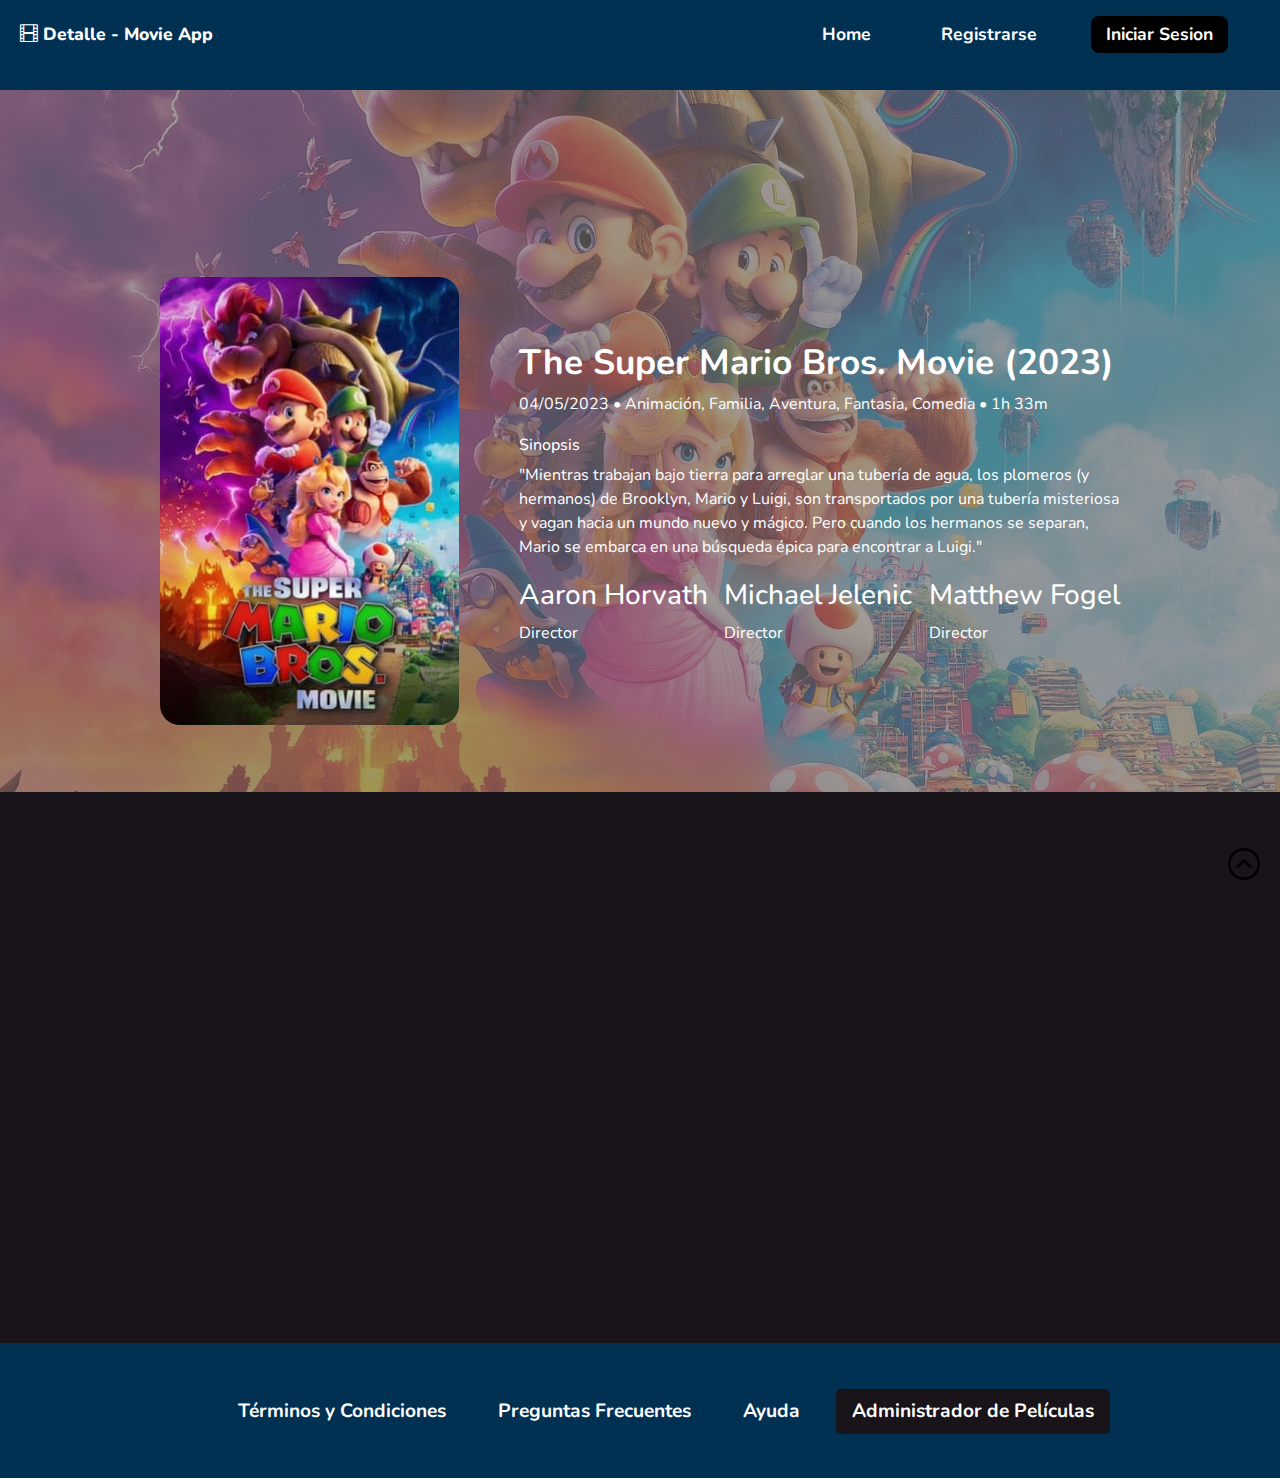
<file: pages/detalle.html>
<!DOCTYPE html>
<html lang="es">

<head>
    <!-- Metadatos -->
    <meta charset="UTF-8">
    <meta name="viewport" content="width=device-width, initial-scale=1.0">
    <meta name="author" content="Grupo 11">
    <meta name="description" content="Proyecto de Frontend CaC Fullstack java">
    <!-- Bootstrap -->
    <link href="https://cdn.jsdelivr.net/npm/bootstrap@5.3.3/dist/css/bootstrap.min.css" rel="stylesheet"
        integrity="sha384-QWTKZyjpPEjISv5WaRU9OFeRpok6YctnYmDr5pNlyT2bRjXh0JMhjY6hW+ALEwIH" crossorigin="anonymous">
    <!-- Boostrap Icons -->
    <link rel="stylesheet" href="https://cdn.jsdelivr.net/npm/bootstrap-icons@1.11.3/font/bootstrap-icons.min.css">
    <!-- AOS Scroll Libreria -->
    <link rel="stylesheet" href="https://unpkg.com/aos@next/dist/aos.css" />
    <!-- Google Fonts Nunito -->
    <link rel="preconnect" href="https://fonts.googleapis.com">
    <link rel="preconnect" href="https://fonts.gstatic.com" crossorigin>
    <link href="https://fonts.googleapis.com/css2?family=Nunito:ital,wght@0,200..1000;1,200..1000&display=swap"
        rel="stylesheet">
    <!-- Estilos Personalizados CSS -->
    <link rel="stylesheet" href="../assets/style/style.css">
    <!-- Favicon -->
    <link rel="shortcut icon" href="../assets/img/favicon.ico" type="image/x-icon">
    <!-- Title -->
    <title>Detalle | Movie APP</title>
</head>

<body>
    <!-- Header -->
    <header class="header container-fluid">
        <nav class="nav-bar">
            <a class="movie-icon sacudir-texto" href="../index.html">
                <i class="bi bi-film"></i>
                <span>Detalle - Movie App</span>
            </a>
            <ul class="nav-list">
                <li class="nav-list-item"><a class="nav-link" href="../pages/home.html">Home</a></li>
                <li class="nav-list-item"><a class="nav-link" href="./registrarse.html">Registrarse</a></li>
                <li class="nav-list-item iniciar-sesion"><a class="nav-link" href="../index.html">Iniciar
                        Sesion</a></li>
            </ul>
        </nav>
    </header>
    <main id="main" class="main">
        <!-- Seccion Detalle -->
        <section class="detalle" data-aos="zoom-in" data-aos-delay="700" data-aos-duration="1000">
            <div id="movie-detalles" class="contenedor-detalle">
                <div id="img-detalle" class="img-detalle">
                    <img id="img-poster" class="img-card" src="../assets/img/mario.jpg" alt="">
                </div>
                <div class="contenedor-secundario">
                    <div class="contenedor-texto-detalle">
                        <h1 id="detalle-titulo">The Super Mario Bros. Movie (2023)</h1>
                        <p id="detalle-fecha-genero">04/05/2023 • Animación, Familia, Aventura, Fantasia, Comedia • 1h
                            33m</p>
                        <h2>Sinopsis</h2>
                        <p id="detalle-sinopsis">"Mientras trabajan bajo tierra para arreglar una tubería de agua, los
                            plomeros (y hermanos)
                            de Brooklyn, Mario y Luigi, son transportados por una tubería misteriosa y vagan hacia un
                            mundo nuevo y mágico. Pero cuando los hermanos se separan, Mario se embarca en una búsqueda
                            épica para encontrar a Luigi."</p>
                    </div>
                    <div class="contenedor-creditos">
                        <div>
                            <h3>Aaron Horvath</h3>
                            <p>Director</p>
                        </div>
                        <div>
                            <h3>Michael Jelenic</h3>
                            <p>Director</p>
                        </div>
                        <div>
                            <h3>Matthew Fogel</h3>
                            <p>Director</p>
                        </div>
                    </div>
                </div>
            </div>
        </section>
        <!-- Seccion Trailer -->
        <section class="trailer" data-aos="fade-up" data-aos-offset="300" data-aos-delay="50" data-aos-duration="1000">
            <div class="contenedor-trailer">
                <h2>Ver trailer</h2>
                <iframe id="detalle-trailer" width="560" height="315" src="" title="YouTube video player"
                    frameborder="0"
                    allow="accelerometer; autoplay; clipboard-write; encrypted-media; gyroscope; picture-in-picture; web-share"
                    referrerpolicy="strict-origin-when-cross-origin" allowfullscreen></iframe>
            </div>
            <div class="contenedor-info">
                <div class="redes">
                    <ul>
                        <li><a href="https://www.facebook.com/supermariomovie" target="_blank"
                                rel="noopener noreferrer""><img src=" ../assets/img/facebook.svg"
                                alt="logo-facebook"></a></li>
                        <li><a href="https://twitter.com/supermariomovie" target="_blank" rel="noopener noreferrer"><img
                                    src="../assets/img/twitter.svg" alt="logo-twitter"></a></li>
                        <li><a href="https://www.instagram.com/supermariomovie/" target="_blank"
                                rel="noopener noreferrer"><img src="../assets/img/instagram.svg"
                                    alt="logo-instagram"></a></li>
                        <li><a href="https://www.thesupermariobros.movie/" target="_blank" rel="noopener noreferrer"><img src="../assets/img/homepage.svg"
                            alt="logo-instagram"></a></li>
                    </ul>
                </div>
                <div id="detalle-informacion" class="info">
                    <table>
                        <thead>
                            <tr>
                                <th colspan="2">
                                    Información
                                </th>
                            </tr>
                        </thead>
                        <tbody>
                            <tr>
                                <td>
                                    <strong>Estado</strong>
                                </td>
                                <td id="detalle-estado">Estrenada</td>
                            </tr>
                            <tr>
                                <td>
                                    <strong>Lenguaje Original</strong>
                                </td>
                                <td id="detalle-lenguaje">Ingles</td>
                            </tr>
                            <tr>
                                <td>
                                    <strong>Presupuesto</strong>
                                </td>
                                <td id="detalle-presupuesto">US$100,000,000.00</td>
                            </tr>
                            <tr>
                                <td>
                                    <strong>Ganancias</strong>
                                </td>
                                <td id="detalle-ganancias">US$1.347.013.866,00</td>
                            </tr>
                        </tbody>
                    </table>
                </div>
            </div>
        </section>
        <!-- Footer -->
        <footer class="footer">
            <nav class="nav-bar-footer">
                <ul class="d-flex nav-bar-footer-list">
                    <li class="nav-bar-footer-list-item"><a class="nav-bar-footer-list-item-link" href="">Términos y
                            Condiciones</a></li>
                    <li class="nav-bar-footer-list-item"><a class="nav-bar-footer-list-item-link" href="">Preguntas
                            Frecuentes</a></li>
                    <li class="nav-bar-footer-list-item"><a class="nav-bar-footer-list-item-link" href="">Ayuda</a></li>
                    <li class="nav-bar-footer-list-item item-administrador"><a class="nav-bar-footer-list-item-link"
                            href="">Administrador de Películas</a></li>
                </ul>
            </nav>
            <div class="flecha-arriba">
                <a href="#main">
                    <img src="../assets/img/flecha-hacia-arriba.png" alt="flecha-arriba">
                </a>
            </div>
        </footer>
    </main>
    <script src="../assets/js/fetchMovieDetalle.js"></script>
    <!-- Script de Bootstrap -->
    <script src="https://cdn.jsdelivr.net/npm/bootstrap@5.3.3/dist/js/bootstrap.bundle.min.js"
        integrity="sha384-YvpcrYf0tY3lHB60NNkmXc5s9fDVZLESaAA55NDzOxhy9GkcIdslK1eN7N6jIeHz" crossorigin="anonymous">
    </script>
    <!-- Script de Aos Scroll Libreria -->
    <script src="https://unpkg.com/aos@next/dist/aos.js"></script>
    <script>
        AOS.init();
    </script>
</body>

</html>
</file>
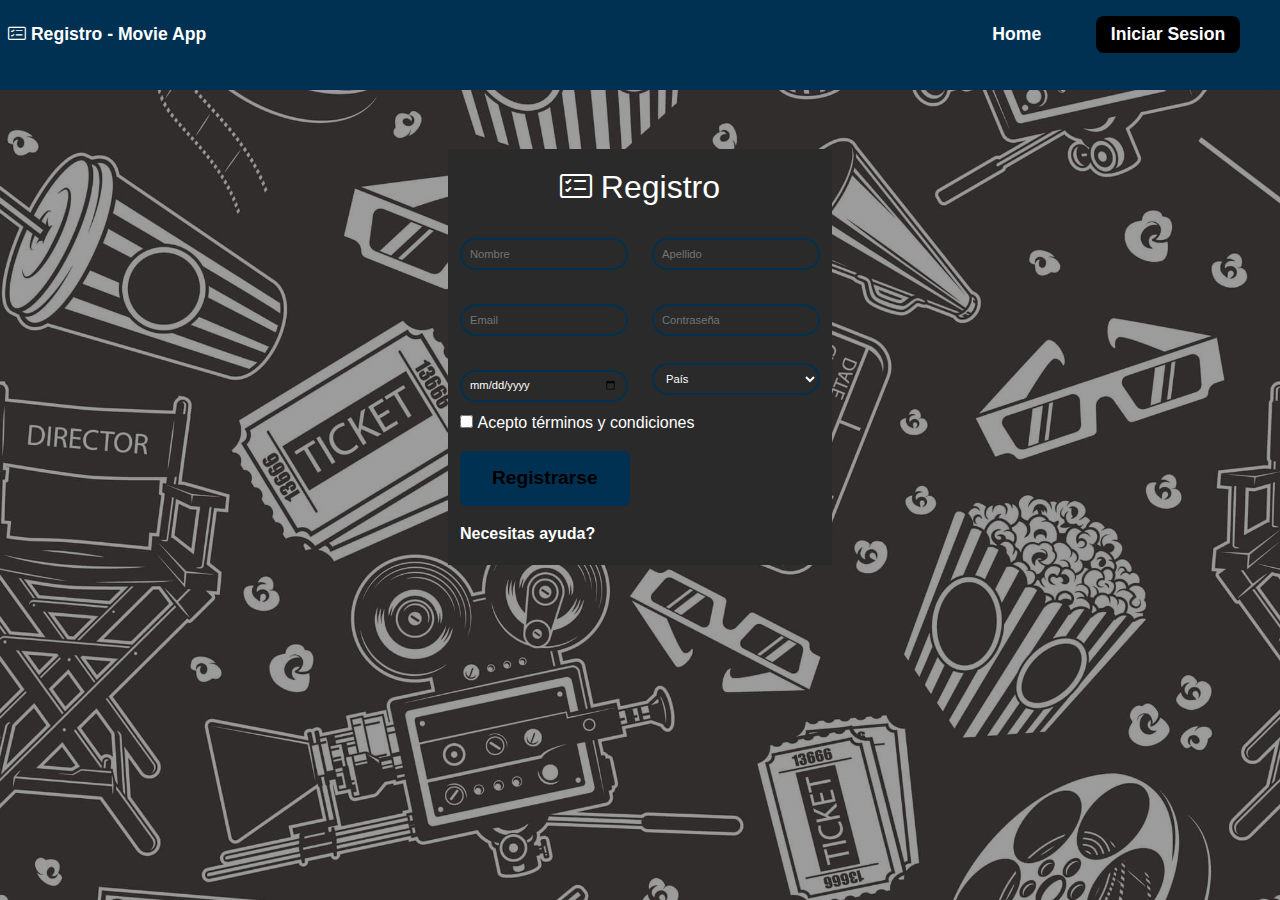
<file: pages/registrarse.html>
<!DOCTYPE html>
<html lang="es">

<head>
    <!-- Metadatos -->
    <meta charset="UTF-8">
    <meta name="viewport" content="width=device-width, initial-scale=1.0">
    <meta name="author" content="Grupo 11">
    <meta name="description" content="Proyecto de Frontend CaC Fullstack java">
    <!-- Bootstrap -->
    <link href="https://cdn.jsdelivr.net/npm/bootstrap@5.3.3/dist/css/bootstrap.min.css" rel="stylesheet"
        integrity="sha384-QWTKZyjpPEjISv5WaRU9OFeRpok6YctnYmDr5pNlyT2bRjXh0JMhjY6hW+ALEwIH" crossorigin="anonymous">
    <!-- Boostrap Icons -->
    <link rel="stylesheet" href="https://cdn.jsdelivr.net/npm/bootstrap-icons@1.11.3/font/bootstrap-icons.min.css">
    <!-- AOS Scroll Libreria -->
    <link rel="stylesheet" href="https://unpkg.com/aos@next/dist/aos.css" />
    <!-- Google Fonts Nunito -->
    <link rel="preconnect" href="https://fonts.googleapis.com">
    <link rel="preconnect" href="https://fonts.gstatic.com" crossorigin>
    <link
        href="https://fonts.googleapis.com/css2?family=Nunito+Sans:ital,opsz,wght@0,6..12,200..1000;1,6..12,200..1000&display=swap"
        rel="stylesheet">
    <!-- Estilos Personalizados CSS -->
    <link rel="stylesheet" href="../assets/style/style.css">
    <!-- Favicon -->
    <link rel="shortcut icon" href="../assets/img/favicon.ico" type="image/x-icon">
    <!-- Title -->
    <title>Registro | MOVIE APP</title>
</head>

<body class="body-registro" data-aos-easing="ease" data-aos-delay="0" data-aos-duration="0" cz-shortcut-listen="true">
    <!-- Header -->
    <header class="header-registro">
        <nav class="nav-bar">
            <a class="movie-icon sacudir-texto" href="#">
                <i class="bi bi-card-checklist"></i>
                <span>Registro - Movie App</span>
            </a>
            <ul class="nav-list">
                <li class="nav-list-item"><a class="nav-link" href="../index.html">Home</a></li>
                <li class="nav-list-item iniciar-sesion"><a class="nav-link" href="../index.html">Iniciar
                        Sesion</a></li>
            </ul>
        </nav>
        <main id="main" class="main">
            <!-- Seccion Reistro -->
            <section data-aos="zoom-in" data-aos-duration="1000" data-aos-delay="0" class="seccion-registro">
                <div class="container">
                    <h2 class="titulo-registro"><i class="bi bi-card-checklist"></i> Registro</h2>
                </div>
                <div class="container">
                    <form class="row" action="../index.html" method="get">
                        <div class="col-6 input-height">
                            <label for="nombre" class="form-label"></label>
                            <input type="text" placeholder="Nombre" class="input" id="nombre">
                            <span class="texto-error"></span>
                        </div>
                        <div class="col-6 input-height">
                            <label for="apellido" class="form-label"></label>
                            <input type="text" placeholder="Apellido" class="input" id="apellido">
                            <span class="texto-error"></span>
                        </div>
                        <div class="col-6 input-height">
                            <label for="email" class="form-label"></label>
                            <input type="email" placeholder="Email" class="input" id="email">
                            <span class="texto-error"></span>
                        </div>
                        <div class="col-6 input-height">
                            <label for="password" class="form-label"></label>
                            <input type="password" placeholder="Contraseña" class="input" id="password">
                            <span class="texto-error"></span>
                        </div>
                        <div class="col-6 input-height">
                            <label for="fechaDeNac" class="form-label"></label>
                            <input type="date" placeholder="Fecha de Nacimiento" class="input" id="fechaDeNac">
                            <span class="texto-error"></span>
                        </div>
                        <div class="col-6 input-height">
                            <div class="error">
                                <label for="pais"></label>
                                <select name="pais" placeholder="País" id="pais">
                                    <option value="">País</option>
                                    <option value="AR">Argentina</option>
                                    <option value="BR">Brasil</option>
                                    <option value="PE">Peru</option>
                                    <option value="UY">Uruguay</option>
                                    <option value="PY">Paraguay</option>
                                    <option value="CO">Colombia</option>
                                    <option value="EC">Ecuador</option>
                                    <option value="CH">Chile</option>
                                    <option value="BO">Bolivia</option>
                                    <option value="VE">Venezuela</option>
                                </select>
                                <span class="texto-error"></span>
                            </div>
                        </div>
                        <div class="col-12 input-height input-check">
                            <input type="checkbox" class="check form-check-label" id="terminos" required>
                            <label for="terminos" class="texto-check form-check-label">Acepto términos y
                                condiciones</label>
                            <span class="texto-error"></span>
                        </div>
                        <div class="col-12">
                            <button id="btn-registro" class="btn-registro" type="submit">Registrarse</button>
                            <span class="texto-error"></span>
                        </div>
                        <div class="ayuda">
                            <a class="ayuda" href="#">Necesitas ayuda?</a>
                        </div>
                    </form>
                </div>
            </section>
        </main>
        <script src="../assets/js/validacionRegistro.js"></script>
        <!-- Script de Bootstrap -->
        <script src="https://cdn.jsdelivr.net/npm/bootstrap@5.3.3/dist/js/bootstrap.bundle.min.js"
            integrity="sha384-YvpcrYf0tY3lHB60NNkmXc5s9fDVZLESaAA55NDzOxhy9GkcIdslK1eN7N6jIeHz" crossorigin="anonymous">
        </script>
        <!-- Script de Aos Scroll Libreria -->
        <script src="https://unpkg.com/aos@next/dist/aos.js"></script>
        <script>
            AOS.init();
        </script>
</body>

</html>
</file>
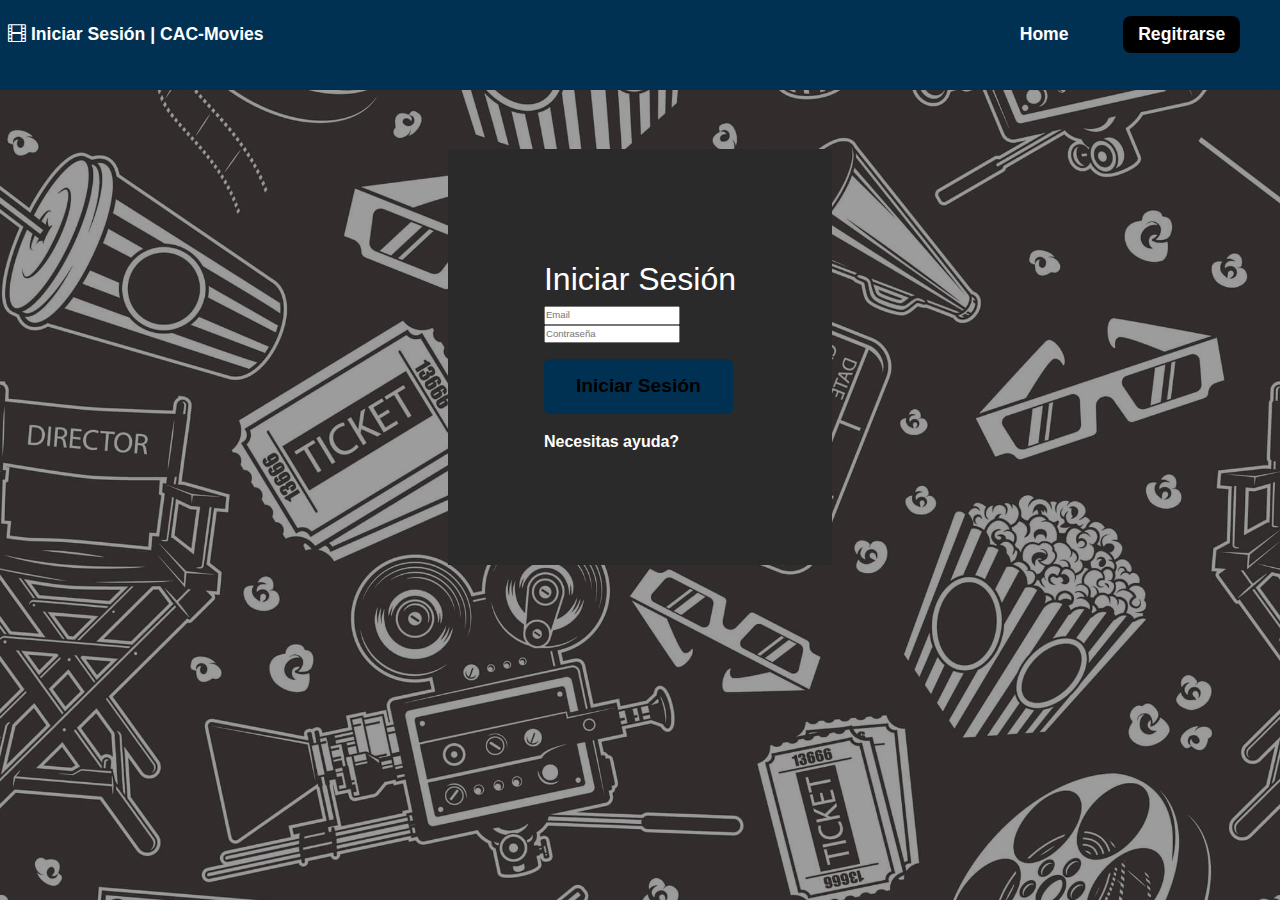
<file: assets/pages/iniciarsesion.html>
<!DOCTYPE html>
<html lang="es">
    <head>
        <!-- Metadatos -->
        <meta charset="UTF-8">
        <meta name="viewport" content="width=device-width, initial-scale=1.0">
        <meta name="author" content="Grupo 11">
        <meta name="description" content="Proyecto de Frontend CaC Fullstack java">
        <!-- Bootstrap -->
        <link href="https://cdn.jsdelivr.net/npm/bootstrap@5.3.3/dist/css/bootstrap.min.css" rel="stylesheet"
            integrity="sha384-QWTKZyjpPEjISv5WaRU9OFeRpok6YctnYmDr5pNlyT2bRjXh0JMhjY6hW+ALEwIH" crossorigin="anonymous">
        <!-- Boostrap Icons -->
        <link rel="stylesheet" href="https://cdn.jsdelivr.net/npm/bootstrap-icons@1.11.3/font/bootstrap-icons.min.css">
        <!-- AOS Scroll Libreria -->
        <link rel="stylesheet" href="https://unpkg.com/aos@next/dist/aos.css" />
        <!-- Google Fonts Nunito -->
        <link rel="preconnect" href="https://fonts.googleapis.com">
        <link rel="preconnect" href="https://fonts.gstatic.com" crossorigin>
        <link
            href="https://fonts.googleapis.com/css2?family=Nunito+Sans:ital,opsz,wght@0,6..12,200..1000;1,6..12,200..1000&display=swap"
            rel="stylesheet">
        <!-- Estilos Personalizados CSS -->
        <link rel="stylesheet" href="../style/style.css">
        <!-- Favicon -->
        <link rel="shortcut icon" href="../img/favicon.ico" type="image/x-icon">
        <!-- Title -->
        <title>Iniciar Sesión | CAC-MOVIES</title>
    </head>
<body class="body-registro" data-aos-easing="ease" data-aos-delay="0" data-aos-duration="0" cz-shortcut-listen="true">
    <header class="header-registro">
        <nav class="nav-bar">
            <a class="movie-icon sacudir-texto" href="#">
                <i class="bi bi-film"></i>
                <span>Iniciar Sesión | CAC-Movies</span>
            </a>
            <ul class="nav-list">
                <li class="nav-list-item"><a class="nav-link" href="/index.html">Home</a></li>
                <li class="nav-list-item iniciar-sesion"><a class="nav-link" href="/assets/pages/registrarse.html">Regitrarse</a></li>
            </ul>
        </nav>
    <main id="main" class="main">
      <section data-aos="zoom-in" data-aos-duration="1000" data-aos-delay="0" class="seccion-registro">
       <form action="" method="get">
        <h2 class="titulo-registro">Iniciar Sesión</h2>
        <div class="error">
            <input type="email" placeholder="Email" id="email" name="email" required>
            <span class="texto-error"></span>
        </div>
        <div class="error">
            <input type="password" placeholder="Contraseña" id="contraseña" name="contraseña" required>
            <span class="texto-error"></span>
        </div>
        <div>
            <button id="btn-registro" class="btn-registro" type="submit">Iniciar Sesión</button>
            <span class="texto-error"></span>
        </div>
        <div class="ayuda">
            <a class="ayuda" href="#">Necesitas ayuda?</a>
        </div>
       </form>
      </section>
    </main>
    <!-- Script de Bootstrap -->
    <script src="https://cdn.jsdelivr.net/npm/bootstrap@5.3.3/dist/js/bootstrap.bundle.min.js"
        integrity="sha384-YvpcrYf0tY3lHB60NNkmXc5s9fDVZLESaAA55NDzOxhy9GkcIdslK1eN7N6jIeHz" crossorigin="anonymous">   
    </script>
    <!-- Script de Aos Scroll Libreria -->
    <script src="https://unpkg.com/aos@next/dist/aos.js"></script>
    <script>
      AOS.init();
    </script>
</body>
</html>
</file>
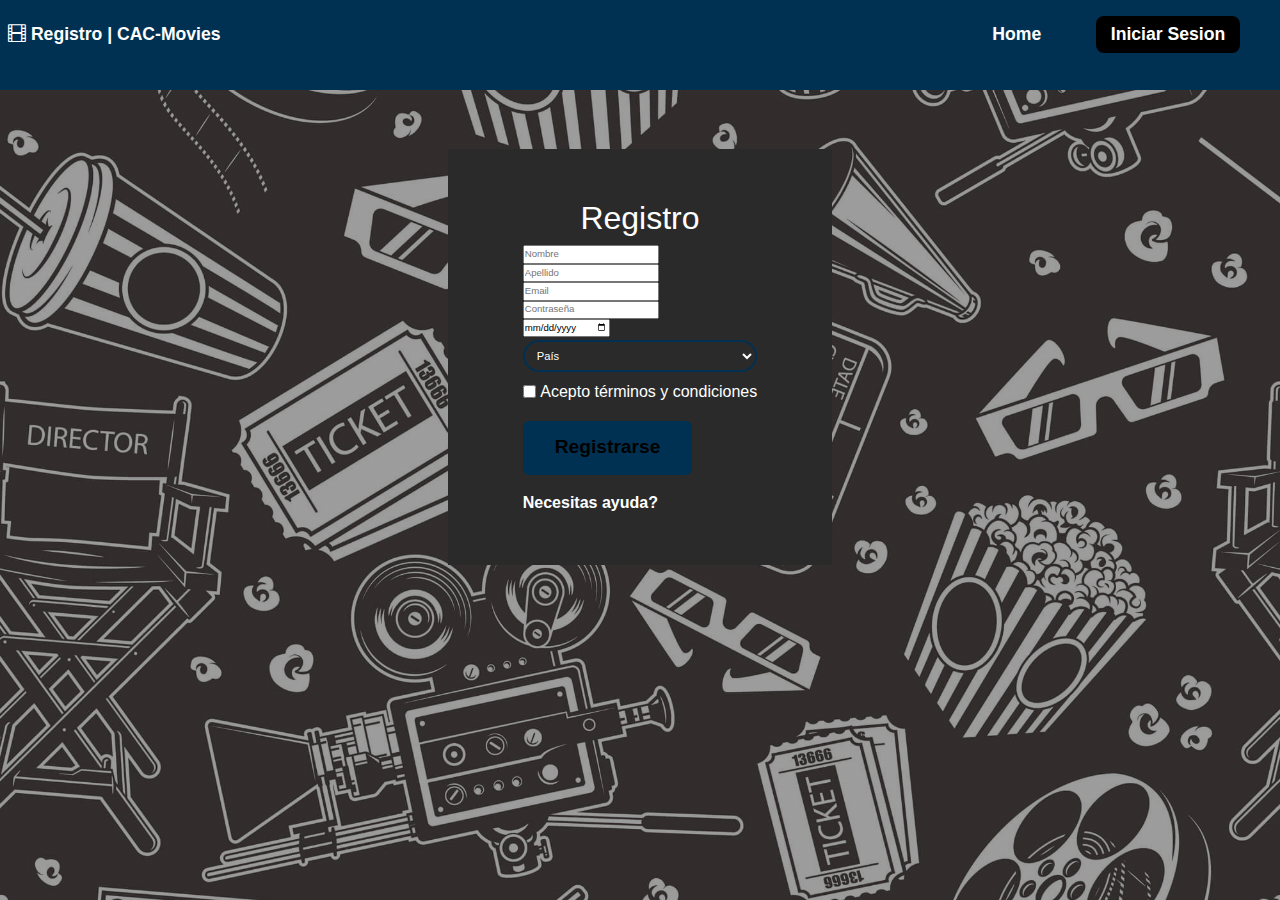
<file: assets/pages/registrarse.html>
<!DOCTYPE html>
<html lang="es">
    <head>
        <!-- Metadatos -->
        <meta charset="UTF-8">
        <meta name="viewport" content="width=device-width, initial-scale=1.0">
        <meta name="author" content="Grupo 11">
        <meta name="description" content="Proyecto de Frontend CaC Fullstack java">
        <!-- Bootstrap -->
        <link href="https://cdn.jsdelivr.net/npm/bootstrap@5.3.3/dist/css/bootstrap.min.css" rel="stylesheet"
            integrity="sha384-QWTKZyjpPEjISv5WaRU9OFeRpok6YctnYmDr5pNlyT2bRjXh0JMhjY6hW+ALEwIH" crossorigin="anonymous">
        <!-- Boostrap Icons -->
        <link rel="stylesheet" href="https://cdn.jsdelivr.net/npm/bootstrap-icons@1.11.3/font/bootstrap-icons.min.css">
        <!-- AOS Scroll Libreria -->
        <link rel="stylesheet" href="https://unpkg.com/aos@next/dist/aos.css" />
        <!-- Google Fonts Nunito -->
        <link rel="preconnect" href="https://fonts.googleapis.com">
        <link rel="preconnect" href="https://fonts.gstatic.com" crossorigin>
        <link
            href="https://fonts.googleapis.com/css2?family=Nunito+Sans:ital,opsz,wght@0,6..12,200..1000;1,6..12,200..1000&display=swap"
            rel="stylesheet">
        <!-- Estilos Personalizados CSS -->
        <link rel="stylesheet" href="../style/style.css">
        <!-- Favicon -->
        <link rel="shortcut icon" href="../img/favicon.ico" type="image/x-icon">
        <!-- Title -->
        <title>Registro | CAC-MOVIES</title>
    </head>
<body class="body-registro" data-aos-easing="ease" data-aos-delay="0" data-aos-duration="0" cz-shortcut-listen="true">
    <header class="header-registro">
        <nav class="nav-bar">
            <a class="movie-icon sacudir-texto" href="#">
                <i class="bi bi-film"></i>
                <span>Registro | CAC-Movies</span>
            </a>
            <ul class="nav-list">
                <li class="nav-list-item"><a class="nav-link" href="/index.html">Home</a></li>
                <li class="nav-list-item iniciar-sesion"><a class="nav-link" href="/assets/pages/iniciarsesion.html">Iniciar Sesion</a></li>
            </ul>
        </nav>
    <main id="main" class="main">
      <section data-aos="zoom-in" data-aos-duration="1000" data-aos-delay="0" class="seccion-registro">
       <form  action="" method="get">
        <h2 class="titulo-registro">Registro</h2>
        <div class="error">
            <input type="text" placeholder="Nombre" id="nombre" name="nombre" required>
            <span class="texto-error"></span>
        </div>
        <div class="error">
            <input type="text" placeholder="Apellido" id="apellido" name="apellido" required>
            <span class="texto-error"></span>
        </div>
        <div class="error">
            <input type="email" placeholder="Email" id="email" name="email" required>
            <span class="texto-error"></span>
        </div>
        <div class="error">
            <input type="password" placeholder="Contraseña" id="contraseña" name="contraseña" required>
            <span class="texto-error"></span>
        </div>
        <div class="error">
            <input type="date" placeholder="Fecha de Nacimiento" id="fechaDeNacimiento" name="fechaDeNacimiento" required>
            <span class="texto-error"></span>
        </div>
        <div class="error">
            <select name="pais" placeholder="País" id="pais">
                <option value="">País</option>
                <option value="AR">Argentina</option>
                <option value="BR">Brasil</option>
                <option value="PE">Peru</option>
                <option value="UY">Uruguay</option>
                <option value="PY">Paraguay</option>
                <option value="CO">Colombia</option>
                <option value="EC">Ecuador</option>
                <option value="CH">Chile</option>
                <option value="BO">Bolivia</option>
                <option value="VE">Venezuela</option>
            </select>
            <span class="texto-error"></span>
        </div>
        <div class="">
            <input type="checkbox" class="check" id="terminos" required>
            <label for="terminos" class="texto-check condiciones">Acepto términos y condiciones</label>
            <span class="texto-error"></span>
        </div>
        <div>
            <button id="btn-registro" class="btn-registro" type="submit">Registrarse</button>
            <span class="texto-error"></span>
        </div>
        <div class="ayuda">
            <a class="ayuda" href="#">Necesitas ayuda?</a>
        </div>
       </form>
      </section>
    </main>
    <!-- Script de Bootstrap -->
    <script src="https://cdn.jsdelivr.net/npm/bootstrap@5.3.3/dist/js/bootstrap.bundle.min.js"
        integrity="sha384-YvpcrYf0tY3lHB60NNkmXc5s9fDVZLESaAA55NDzOxhy9GkcIdslK1eN7N6jIeHz" crossorigin="anonymous">   
    </script>
    <!-- Script de Aos Scroll Libreria -->
    <script src="https://unpkg.com/aos@next/dist/aos.js"></script>
    <script>
      AOS.init();
    </script>
</body>
</html>
</file>
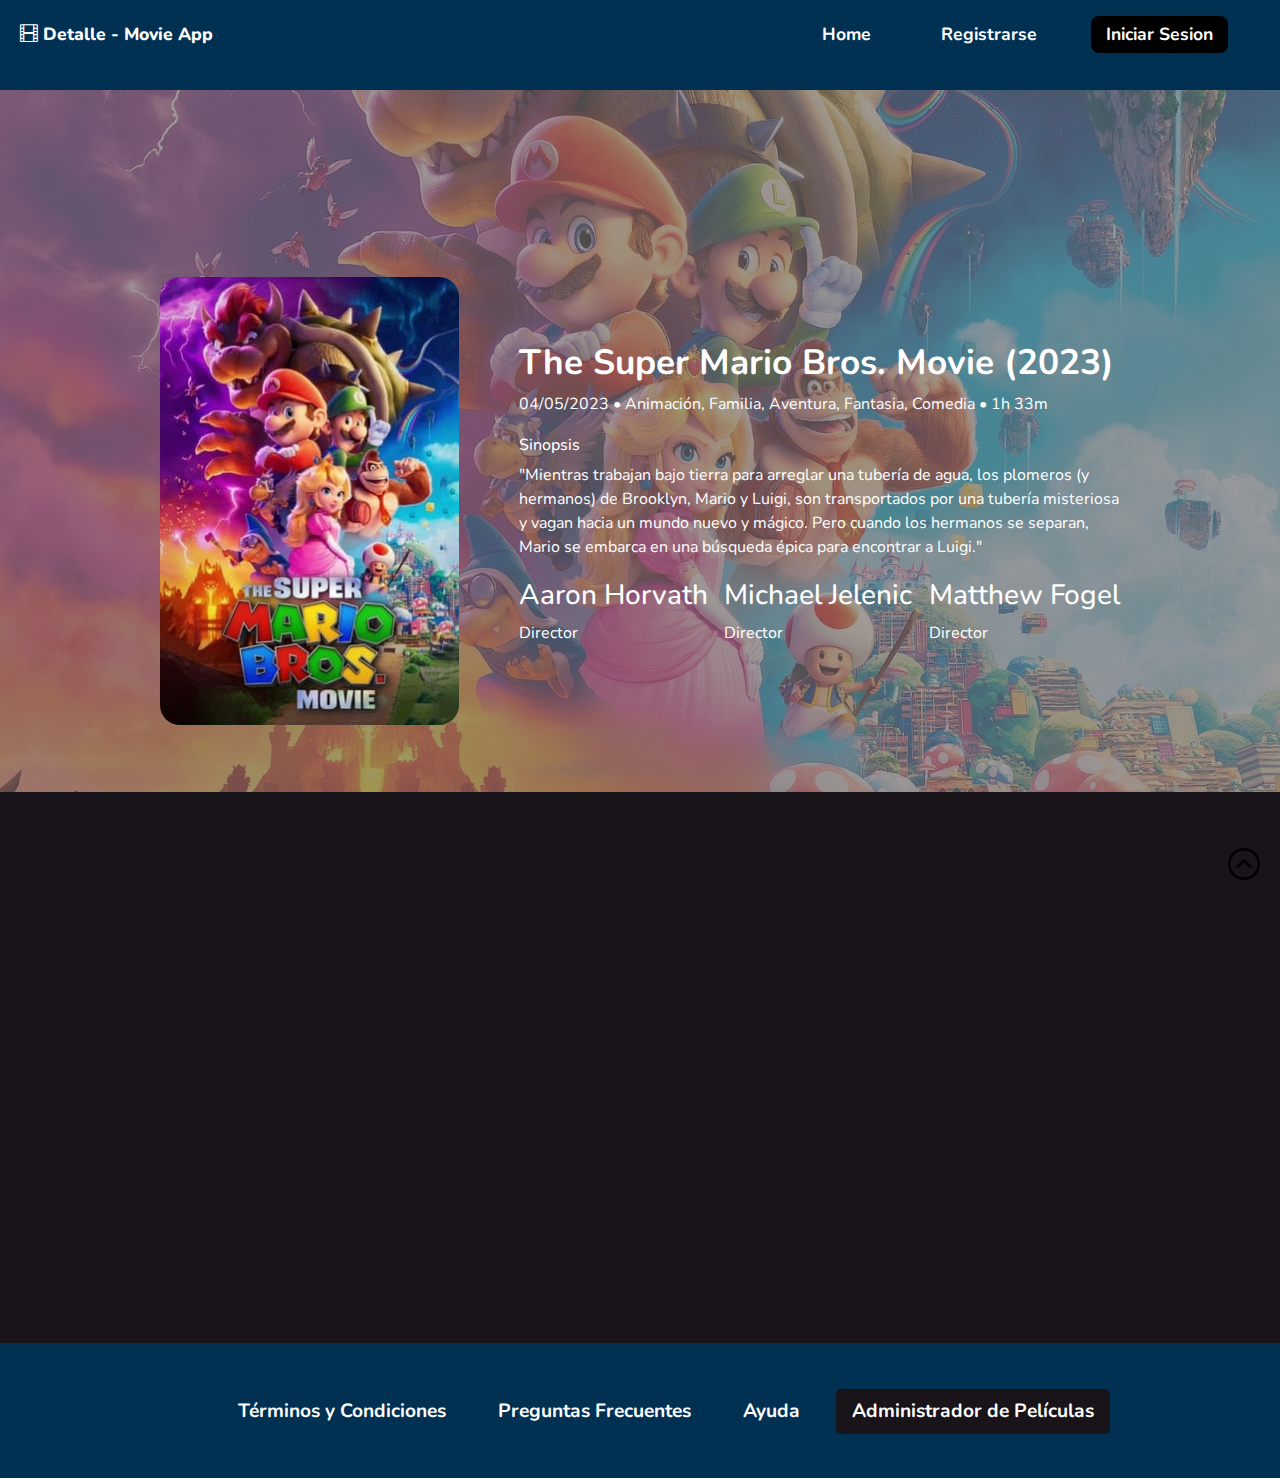
<file: movies/src/main/resources/templates/pages/detalle.html>
<!DOCTYPE html>
<html lang="es">

<head>
    <!-- Metadatos -->
    <meta charset="UTF-8">
    <meta name="viewport" content="width=device-width, initial-scale=1.0">
    <meta name="author" content="Grupo 11">
    <meta name="description" content="Proyecto de Frontend CaC Fullstack java">
    <!-- Bootstrap -->
    <link href="https://cdn.jsdelivr.net/npm/bootstrap@5.3.3/dist/css/bootstrap.min.css" rel="stylesheet"
        integrity="sha384-QWTKZyjpPEjISv5WaRU9OFeRpok6YctnYmDr5pNlyT2bRjXh0JMhjY6hW+ALEwIH" crossorigin="anonymous">
    <!-- Boostrap Icons -->
    <link rel="stylesheet" href="https://cdn.jsdelivr.net/npm/bootstrap-icons@1.11.3/font/bootstrap-icons.min.css">
    <!-- AOS Scroll Libreria -->
    <link rel="stylesheet" href="https://unpkg.com/aos@next/dist/aos.css" />
    <!-- Google Fonts Nunito -->
    <link rel="preconnect" href="https://fonts.googleapis.com">
    <link rel="preconnect" href="https://fonts.gstatic.com" crossorigin>
    <link href="https://fonts.googleapis.com/css2?family=Nunito:ital,wght@0,200..1000;1,200..1000&display=swap"
        rel="stylesheet">
    <!-- Estilos Personalizados CSS -->
    <link rel="stylesheet" href="../assets/style/style.css">
    <!-- Favicon -->
    <link rel="shortcut icon" href="../assets/img/favicon.ico" type="image/x-icon">
    <!-- Title -->
    <title>Detalle | Movie APP</title>
</head>

<body>
    <!-- Header -->
    <header class="header container-fluid">
        <nav class="nav-bar">
            <a class="movie-icon sacudir-texto" href="../index.html">
                <i class="bi bi-film"></i>
                <span>Detalle - Movie App</span>
            </a>
            <ul class="nav-list">
                <li class="nav-list-item"><a class="nav-link" href="../pages/home.html">Home</a></li>
                <li class="nav-list-item"><a class="nav-link" href="registrarse/registrarse.html">Registrarse</a></li>
                <li class="nav-list-item iniciar-sesion"><a class="nav-link" href="../index.html">Iniciar
                        Sesion</a></li>
            </ul>
        </nav>
    </header>
    <main id="main" class="main">
        <!-- Seccion Detalle -->
        <section class="detalle" data-aos="zoom-in" data-aos-delay="700" data-aos-duration="1000">
            <div id="movie-detalles" class="contenedor-detalle">
                <div id="img-detalle" class="img-detalle">
                    <img id="img-poster" class="img-card" src="../assets/img/mario.jpg" alt="">
                </div>
                <div class="contenedor-secundario">
                    <div class="contenedor-texto-detalle">
                        <h1 id="detalle-titulo">The Super Mario Bros. Movie (2023)</h1>
                        <p id="detalle-fecha-genero">04/05/2023 • Animación, Familia, Aventura, Fantasia, Comedia • 1h
                            33m</p>
                        <h2>Sinopsis</h2>
                        <p id="detalle-sinopsis">"Mientras trabajan bajo tierra para arreglar una tubería de agua, los
                            plomeros (y hermanos)
                            de Brooklyn, Mario y Luigi, son transportados por una tubería misteriosa y vagan hacia un
                            mundo nuevo y mágico. Pero cuando los hermanos se separan, Mario se embarca en una búsqueda
                            épica para encontrar a Luigi."</p>
                    </div>
                    <div class="contenedor-creditos">
                        <div>
                            <h3>Aaron Horvath</h3>
                            <p>Director</p>
                        </div>
                        <div>
                            <h3>Michael Jelenic</h3>
                            <p>Director</p>
                        </div>
                        <div>
                            <h3>Matthew Fogel</h3>
                            <p>Director</p>
                        </div>
                    </div>
                </div>
            </div>
        </section>
        <!-- Seccion Trailer -->
        <section class="trailer" data-aos="fade-up" data-aos-offset="300" data-aos-delay="50" data-aos-duration="1000">
            <div class="contenedor-trailer">
                <h2>Ver trailer</h2>
                <iframe id="detalle-trailer" width="560" height="315" src="" title="YouTube video player"
                    frameborder="0"
                    allow="accelerometer; autoplay; clipboard-write; encrypted-media; gyroscope; picture-in-picture; web-share"
                    referrerpolicy="strict-origin-when-cross-origin" allowfullscreen></iframe>
            </div>
            <div class="contenedor-info">
                <div class="redes">
                    <ul>
                        <li><a href="https://www.facebook.com/supermariomovie" target="_blank"
                                rel="noopener noreferrer""><img src=" ../assets/img/facebook.svg"
                                alt="logo-facebook"></a></li>
                        <li><a href="https://twitter.com/supermariomovie" target="_blank" rel="noopener noreferrer"><img
                                    src="../assets/img/twitter.svg" alt="logo-twitter"></a></li>
                        <li><a href="https://www.instagram.com/supermariomovie/" target="_blank"
                                rel="noopener noreferrer"><img src="../assets/img/instagram.svg"
                                    alt="logo-instagram"></a></li>
                        <li><a href="https://www.thesupermariobros.movie/" target="_blank" rel="noopener noreferrer"><img src="../assets/img/homepage.svg"
                            alt="logo-instagram"></a></li>
                    </ul>
                </div>
                <div id="detalle-informacion" class="info">
                    <table>
                        <thead>
                            <tr>
                                <th colspan="2">
                                    Información
                                </th>
                            </tr>
                        </thead>
                        <tbody>
                            <tr>
                                <td>
                                    <strong>Estado</strong>
                                </td>
                                <td id="detalle-estado">Estrenada</td>
                            </tr>
                            <tr>
                                <td>
                                    <strong>Lenguaje Original</strong>
                                </td>
                                <td id="detalle-lenguaje">Ingles</td>
                            </tr>
                            <tr>
                                <td>
                                    <strong>Presupuesto</strong>
                                </td>
                                <td id="detalle-presupuesto">US$100,000,000.00</td>
                            </tr>
                            <tr>
                                <td>
                                    <strong>Ganancias</strong>
                                </td>
                                <td id="detalle-ganancias">US$1.347.013.866,00</td>
                            </tr>
                        </tbody>
                    </table>
                </div>
            </div>
        </section>
        <!-- Footer -->
        <footer class="footer">
            <nav class="nav-bar-footer">
                <ul class="d-flex nav-bar-footer-list">
                    <li class="nav-bar-footer-list-item"><a class="nav-bar-footer-list-item-link" href="">Términos y
                            Condiciones</a></li>
                    <li class="nav-bar-footer-list-item"><a class="nav-bar-footer-list-item-link" href="">Preguntas
                            Frecuentes</a></li>
                    <li class="nav-bar-footer-list-item"><a class="nav-bar-footer-list-item-link" href="">Ayuda</a></li>
                    <li class="nav-bar-footer-list-item item-administrador"><a class="nav-bar-footer-list-item-link"
                            href="">Administrador de Películas</a></li>
                </ul>
            </nav>
            <div class="flecha-arriba">
                <a href="#main">
                    <img src="../assets/img/flecha-hacia-arriba.png" alt="flecha-arriba">
                </a>
            </div>
        </footer>
    </main>
    <script src="../assets/js/fetchMovieDetalle.js"></script>
    <!-- Script de Bootstrap -->
    <script src="https://cdn.jsdelivr.net/npm/bootstrap@5.3.3/dist/js/bootstrap.bundle.min.js"
        integrity="sha384-YvpcrYf0tY3lHB60NNkmXc5s9fDVZLESaAA55NDzOxhy9GkcIdslK1eN7N6jIeHz" crossorigin="anonymous">
    </script>
    <!-- Script de Aos Scroll Libreria -->
    <script src="https://unpkg.com/aos@next/dist/aos.js"></script>
    <script>
        AOS.init();
    </script>
</body>

</html>
</file>
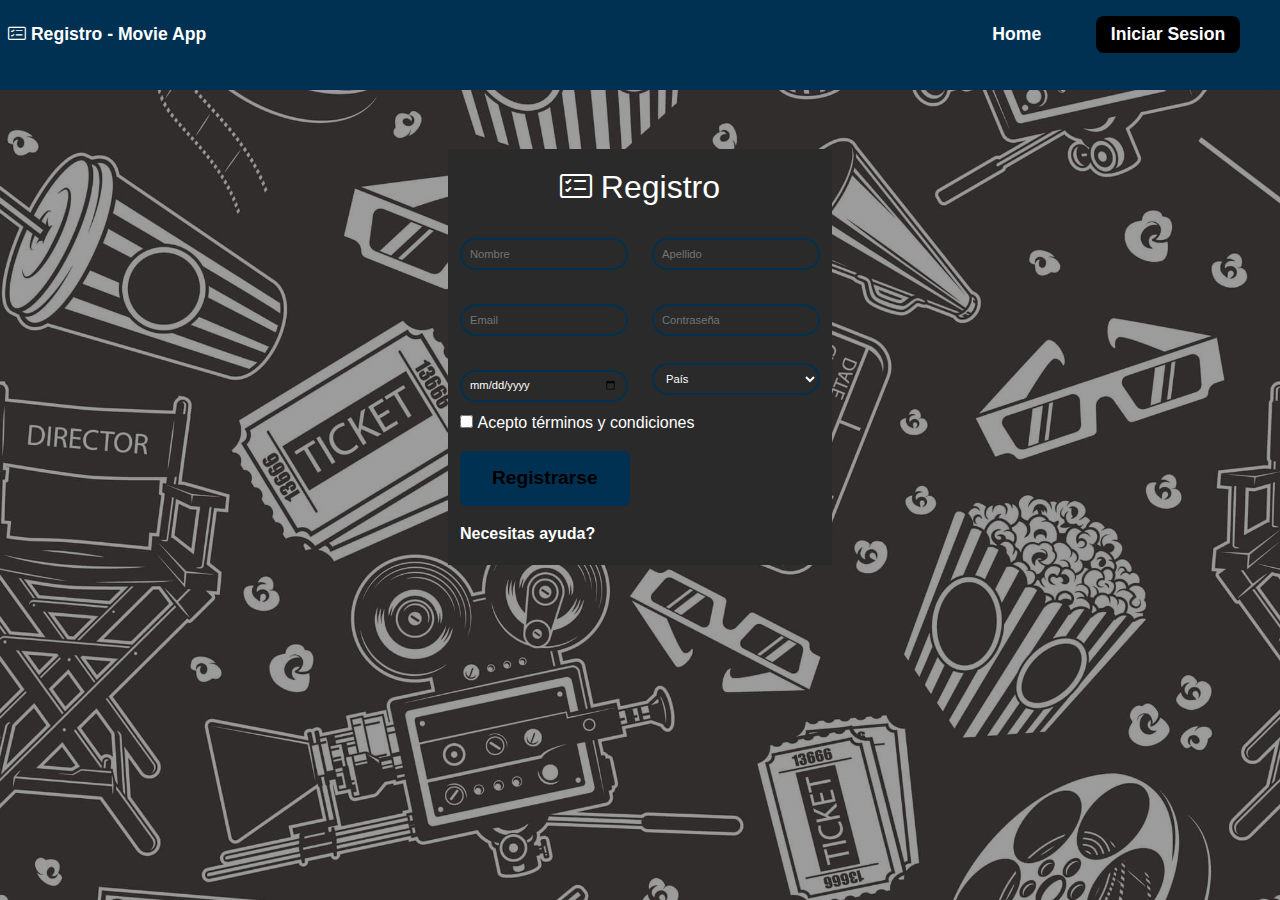
<file: movies/src/main/resources/templates/pages/registrarse/registrarse.html>
<!DOCTYPE html>
<html lang="es">

<head>
    <!-- Metadatos -->
    <meta charset="UTF-8">
    <meta name="viewport" content="width=device-width, initial-scale=1.0">
    <meta name="author" content="Grupo 11">
    <meta name="description" content="Proyecto de Frontend CaC Fullstack java">
    <!-- Bootstrap -->
    <link href="https://cdn.jsdelivr.net/npm/bootstrap@5.3.3/dist/css/bootstrap.min.css" rel="stylesheet"
        integrity="sha384-QWTKZyjpPEjISv5WaRU9OFeRpok6YctnYmDr5pNlyT2bRjXh0JMhjY6hW+ALEwIH" crossorigin="anonymous">
    <!-- Boostrap Icons -->
    <link rel="stylesheet" href="https://cdn.jsdelivr.net/npm/bootstrap-icons@1.11.3/font/bootstrap-icons.min.css">
    <!-- AOS Scroll Libreria -->
    <link rel="stylesheet" href="https://unpkg.com/aos@next/dist/aos.css" />
    <!-- Google Fonts Nunito -->
    <link rel="preconnect" href="https://fonts.googleapis.com">
    <link rel="preconnect" href="https://fonts.gstatic.com" crossorigin>
    <link
        href="https://fonts.googleapis.com/css2?family=Nunito+Sans:ital,opsz,wght@0,6..12,200..1000;1,6..12,200..1000&display=swap"
        rel="stylesheet">
    <!-- Estilos Personalizados CSS -->
    <link rel="stylesheet" href="../../assets/style/style.css">
    <!-- Favicon -->
    <link rel="shortcut icon" href="../../assets/img/favicon.ico" type="image/x-icon">
    <!-- Title -->
    <title>Registro | MOVIE APP</title>
</head>

<body class="body-registro" data-aos-easing="ease" data-aos-delay="0" data-aos-duration="0" cz-shortcut-listen="true">
    <!-- Header -->
    <header class="header-registro">
        <nav class="nav-bar">
            <a class="movie-icon sacudir-texto" href="#">
                <i class="bi bi-card-checklist"></i>
                <span>Registro - Movie App</span>
            </a>
            <ul class="nav-list">
                <li class="nav-list-item"><a class="nav-link" href="../../index.html">Home</a></li>
                <li class="nav-list-item iniciar-sesion"><a class="nav-link" href="../../index.html">Iniciar
                        Sesion</a></li>
            </ul>
        </nav>
        <main id="main" class="main">
            <!-- Seccion Reistro -->
            <section data-aos="zoom-in" data-aos-duration="1000" data-aos-delay="0" class="seccion-registro">
                <div class="container">
                    <h2 class="titulo-registro"><i class="bi bi-card-checklist"></i> Registro</h2>
                </div>
                <div class="container">
                    <form class="row" action="/pages/registrarse" method="POST">
                        <div class="col-6 input-height">
                            <label for="nombre" class="form-label"></label>
                            <input id="nombre" type="text" name="nombre" placeholder="Nombre" class="input" required>
                            <span class="texto-error"></span>
                        </div>
                        <div class="col-6 input-height">
                            <label for="apellido" class="form-label"></label>
                            <input id="apellido" type="text" name="apellido" placeholder="Apellido" class="input" required>
                            <span class="texto-error"></span>
                        </div>
                        <div class="col-6 input-height">
                            <label for="email" class="form-label"></label>
                            <input id="email" type="email" name="email" placeholder="Email" class="input" required>
                            <span class="texto-error"></span>
                        </div>
                        <div class="col-6 input-height">
                            <label for="password" class="form-label"></label>
                            <input id="password" type="password" name="password" placeholder="Contraseña" class="input" required>
                            <span class="texto-error"></span>
                        </div>
                        <div class="col-6 input-height">
                            <label for="fechaDeNac" class="form-label"></label>
                            <input type="date" placeholder="Fecha de Nacimiento" class="input" id="fechaDeNac">
                            <span class="texto-error"></span>
                        </div>
                        <div class="col-6 input-height">
                            <div class="error">
                                <label for="pais"></label>
                                <select name="nacionalidad" id="pais" required>
                                    <option value="">País</option>
                                    <option value="AR">Argentina</option>
                                    <option value="BR">Brasil</option>
                                    <option value="PE">Peru</option>
                                    <option value="UY">Uruguay</option>
                                    <option value="PY">Paraguay</option>
                                    <option value="CO">Colombia</option>
                                    <option value="EC">Ecuador</option>
                                    <option value="CH">Chile</option>
                                    <option value="BO">Bolivia</option>
                                    <option value="VE">Venezuela</option>
                                </select>
                                <span class="texto-error"></span>
                            </div>
                        </div>
                        <div class="col-12 input-height input-check">
                            <input type="checkbox" class="check form-check-label" id="terminos" required>
                            <label for="terminos" class="texto-check form-check-label">Acepto términos y
                                condiciones</label>
                            <span class="texto-error"></span>
                        </div>
                        <div class="col-12">
                            <button id="btn-registro" class="btn-registro" type="submit">Registrarse</button>
                            <span class="texto-error"></span>
                        </div>
                        <div class="ayuda">
                            <a class="ayuda" href="#">Necesitas ayuda?</a>
                        </div>
                    </form>
                </div>
            </section>
        </main>
        <script src="../../assets/js/validacionRegistro.js"></script>
        <!-- Script de Bootstrap -->
        <script src="https://cdn.jsdelivr.net/npm/bootstrap@5.3.3/dist/js/bootstrap.bundle.min.js"
            integrity="sha384-YvpcrYf0tY3lHB60NNkmXc5s9fDVZLESaAA55NDzOxhy9GkcIdslK1eN7N6jIeHz" crossorigin="anonymous">
        </script>
        <!-- Script de Aos Scroll Libreria -->
        <script src="https://unpkg.com/aos@next/dist/aos.js"></script>
        <script>
            AOS.init();
        </script>
</body>

</html>
</file>
<file: assets/style/style.css>
/* Raiz */
:root {
  --color-primario: #003153;
  --color-secundario: #181419;
  --color-terciario: #ffffff;
  --color-cuaternario: #ff5733;
  --color-quinario: #33ff57;
  --color-senario: #5733ff;
  --color-septenario: #ff33a1;
  --color-octonario: #33ffa1;
  --color-nonario: #a133ff;
  --color-denario: #ff7f33;
}

/* Estilos Principales */
*,
*::after,
*::before {
  box-sizing: border-box;
  font-family: "Nunito", sans-serif;
  margin: 0;
  padding: 0;
  scroll-behavior: smooth;

  /* width scroll-bar */
  ::-webkit-scrollbar {
    width: 8px;
  }

  /* Track o riel */
  ::-webkit-scrollbar-track {
    background: rgb(23, 23, 23);
  }

  /* handle o posicionador del scroll */
  ::-webkit-scrollbar-thumb {
    background: var(--color-primario);
  }

  /* handle o posicionador del scroll con efecto hover */
  ::-webkit-scrollbar-thumb:hover {
    background: var(--color-primario);
  }
}
body {
  background-color: #181419;
  display: block;
}

/* Header */

header {
  background-color: var(--color-primario);
  color: var(--color-terciario);
  display: block;
  height: 10vh;
  position: sticky;
  top: 0;
  unicode-bidi: isolate;
  z-index: 10;
}

/* Nav-Bar */

.nav-bar {
  align-items: center;
  display: flex;
  justify-content: space-between;
  padding: 16px 8px;
}

.nav-list {
  display: flex;
  gap: 0.5rem;
  list-style: none;
}

.movie-icon {
  color: var(--color-terciario);
  font-size: 1.1rem;
  font-weight: 800;
  margin-bottom: 1rem;
  text-decoration: none;
}

.nav-link {
  border: 2px solid transparent;
  border-radius: 0.5rem;
  -webkit-border-radius: 0.5rem;
  -moz-border-radius: 0.5rem;
  -ms-border-radius: 0.5rem;
  -o-border-radius: 0.5rem;
  color: var(--color-terciario);
  font-size: 1.1rem;
  font-weight: 700;
  margin-right: 2rem;
  padding: 0.2rem 0.8rem;
  text-decoration: none;
  transition: background-color 0.3s, color 0.3s, border-color 0.3s;
}

.iniciar-sesion .nav-link {
  background-color: black;
  color: white;
}

.nav-list-item:hover .nav-link {
  background-color: rgba(0, 49, 83, 0.5);
  border-color: rgba(0, 49, 83, 0.5);
  box-shadow: 0 0 12px rgba(0, 0, 0, 0.3);
}

.sacudir-texto {
  transition: transform 0.5s;
  -webkit-transition: transform 0.5s;
  -moz-transition: transform 0.5s;
  -ms-transition: transform 0.5s;
  -o-transition: transform 0.5s;
}

@keyframes shake {
  0% {
    transform: rotate(0deg) translateX(0);
    -webkit-transform: rotate(0deg) translateX(0);
    -moz-transform: rotate(0deg) translateX(0);
    -ms-transform: rotate(0deg) translateX(0);
    -o-transform: rotate(0deg) translateX(0);
  }
  25% {
    transform: rotate(5deg) translateX(5px);
  }
  50% {
    transform: rotate(0deg) translateX(0);
  }
  75% {
    transform: rotate(-5deg) translateX(-5px);
  }
  100% {
    transform: rotate(0deg) translateX(0);
  }
}
.sacudir-texto:hover {
  animation: shake 0.2s ease-in-out infinite;
  -webkit-animation: shake 0.2s ease-in-out infinite;
}

/* Seccion */
section {
  align-items: center;
  display: flex;
  flex-direction: column;
  justify-content: center;
}

/* Seccion Principal */

.seccion-principal {
  background: linear-gradient(to right top, #0000008a, #0000008a),
    url(../img/banner-bg.jpg);
  background-position: center;
  background-size: cover;
  color: var(--color-terciario);
  display: flex;
  height: 90vh;
  text-align: center;
}
.titulo-principal {
  font-size: 4rem;
  font-weight: 700;
  margin-bottom: 1rem;
  user-select: none;
}
.subtitulo-principal {
  font-size: 2.2rem;
  font-weight: 400;
  margin-bottom: 2rem;
  user-select: none;
}
.btn-registro {
  background-color: var(--color-primario);
  border: none;
  border-radius: 6px;
  -webkit-border-radius: 6px;
  -moz-border-radius: 6px;
  -ms-border-radius: 6px;
  -o-border-radius: 6px;
  font-size: 1.2rem;
  font-weight: 700;
  padding: 0.8rem 2rem;
  transition: all 0.4s ease-in-out;
  -webkit-transition: all 0.4s ease-in-out;
  -moz-transition: all 0.4s ease-in-out;
  -ms-transition: all 0.4s ease-in-out;
  -o-transition: all 0.4s ease-in-out;
}
.btn-registro:hover {
  box-shadow: 0px 0px 10px 0px rgba(255, 255, 255, 0.8);
  transform: scale(0.9);
  -webkit-transform: scale(0.9);
  -moz-transform: scale(0.9);
  -ms-transform: scale(0.9);
  -o-transform: scale(0.9);
}
.registro {
  color: var(--color-terciario);
  text-decoration: none;
}

/* Responsive Seccion Principal */

@media screen and (min-width: 320px) and (max-width: 777px) {
  header {
    background-color: var(--color-primario);
    color: var(--color-terciario);
    display: block;
    height: 15vh;
    position: sticky;
    top: 0;
    unicode-bidi: isolate;
    z-index: 10;
  }
  .nav-bar {
    align-items: center;
    display: flex;
    flex-direction: column;
    justify-content: space-evenly;
    padding: 0px 20px;
  }
  .nav-link {
    border: 2px solid transparent;
    border-radius: 0.5rem;
    color: var(--color-terciario);
    font-size: 0.8rem;
    font-weight: 700;
    margin-right: 0px;
    padding: 0.2rem 0.2rem;
    text-decoration: none;
    transition: background-color 0.3s, color 0.3s, border-color 0.3s;
  }
}

@media screen and (max-width: 778px) {
  .nav-bar {
    align-items: center;
    display: flex;
    flex-direction: column;
    justify-content: space-between;
    padding: 18px 20px;
  }
  .nav-list {
    display: flex;
    gap: 0rem;
    list-style: none;
  }
  .nav-link {
    border: 2px solid transparent;
    border-radius: 0.5rem;
    color: var(--color-terciario);
    font-size: 0.8rem;
    font-weight: 700;
    padding: 0.2rem 0.2rem;
    text-decoration: none;
    transition: background-color 0.3s, color 0.3s, border-color 0.3s;
    -webkit-transition: background-color 0.3s, color 0.3s, border-color 0.3s;
    -moz-transition: background-color 0.3s, color 0.3s, border-color 0.3s;
    -ms-transition: background-color 0.3s, color 0.3s, border-color 0.3s;
    -o-transition: background-color 0.3s, color 0.3s, border-color 0.3s;
  }
  .seccion-principal {
    height: 60vh;
  }
  .titulo-principal {
    font-size: 2.5rem;
  }
  .subtitulo-principal {
    font-size: 1.5rem;
  }
  .btn-registro {
    font-size: 1rem;
    padding: 0.8rem 1.5rem;
  }
}

/* Seccion Buscador */

.seccion-buscador-principal {
  align-items: center;
  background-color: var(--color-secundario);
  color: var(--color-terciario);
  display: flex;
  flex-direction: column;
  height: 50vh;
  justify-content: center;
  margin-top: 2rem;
  width: 100%;
}

.buscador-peliculas {
  align-items: center;
  display: flex;
  justify-content: center;
  margin-top: 1rem;
}

.seccion-titulo {
  color: var(--color-terciario);
  font-size: 2.5rem;
  font-weight: 700;
  user-select: none;
}

.input-buscador {
  border-radius: 25px;
  -webkit-border-radius: 25px;
  -moz-border-radius: 25px;
  -ms-border-radius: 25px;
  -o-border-radius: 25px;
  color: var(--color-secundario);
  font-size: 1.2rem;
  height: 50px;
  margin: 20px 0;
  outline: none;
  padding: 0 20px;
  width: 500px;
}

.input-buscador:focus {
  font-weight: 900;
}

.btn-buscador {
  background-color: var(--color-primario);
  border: 2px solid var(--color-terciario);
  border-radius: 25px;
  -webkit-border-radius: 25px;
  -moz-border-radius: 25px;
  -ms-border-radius: 25px;
  -o-border-radius: 25px;
  box-shadow: 8px 2px 14px rgba(0, 0, 0, 0.3) inset;
  color: var(--color-terciario);
  font-weight: 700;
  height: 50px;
  margin-left: 0.5rem;
  transition: all 0.5s ease-in-out;
  -webkit-transition: all 0.5s ease-in-out;
  -moz-transition: all 0.5s ease-in-out;
  -ms-transition: all 0.5s ease-in-out;
  -o-transition: all 0.5s ease-in-out;
  width: 120px;
  &:hover {
    box-shadow: 0px 0px 8px rgba(255, 255, 255, 1);
    transform: scale(0.9);
    -webkit-transform: scale(0.9);
    -moz-transform: scale(0.9);
    -ms-transform: scale(0.9);
    -o-transform: scale(0.9);
  }
}

hr {
  border: 1px solid var(--color-primario);
  margin: 0 auto;
  margin-top: 40px;
  width: 80%;
}

/* Responsive Seccion Buscador */

@media screen and (max-width: 546px) {
  .seccion-buscador-principal {
    align-items: center;
    background-color: var(--color-secundario);
    color: var(--color-terciario);
    display: flex;
    flex-direction: column;
    height: 50vh;
    justify-content: center;
    margin-top: 2rem;
    width: 100%;
  }
  .buscador-peliculas {
    align-items: center;
    display: flex;
    justify-content: center;
    margin-top: 1rem;
    width: 80%;
  }
  .seccion-titulo {
    font-size: 1.5rem;
    font-weight: 700;
    user-select: none;
  }
  .input-buscador {
    border-radius: 25px;
    -webkit-border-radius: 25px;
    -moz-border-radius: 25px;
    -ms-border-radius: 25px;
    -o-border-radius: 25px;
    color: var(--color-secundario);
    font-size: 0.8rem;
    height: 50px;
    margin: 20px 0;
    outline: none;
    padding: 0 20px;
    width: 200px;
  }

  .input-buscador:focus {
    font-weight: 900;
  }

  .btn-buscador {
    background-color: var(--color-primario);
    border: 2px solid var(--color-terciario);
    border-radius: 25px;
    -webkit-border-radius: 25px;
    -moz-border-radius: 25px;
    -ms-border-radius: 25px;
    -o-border-radius: 25px;
    box-shadow: 8px 2px 14px rgba(0, 0, 0, 0.3) inset;
    color: var(--color-terciario);
    font-weight: 700;
    height: 50px;
    margin-left: 0.5rem;
    transition: all 0.5s ease-in-out;
    -webkit-transition: all 0.5s ease-in-out;
    -moz-transition: all 0.5s ease-in-out;
    -ms-transition: all 0.5s ease-in-out;
    -o-transition: all 0.5s ease-in-out;
    width: 120px;
    &:hover {
      box-shadow: 0px 0px 8px rgba(255, 255, 255, 1);
      transform: scale(0.9);
      -webkit-transform: scale(0.9);
      -moz-transform: scale(0.9);
      -ms-transform: scale(0.9);
      -o-transform: scale(0.9);
    }
  }
}

@media screen and (max-width: 992px) {
  .input-buscador {
    border-radius: 25px;
    -webkit-border-radius: 25px;
    -moz-border-radius: 25px;
    -ms-border-radius: 25px;
    -o-border-radius: 25px;
    color: var(--color-secundario);
    font-size: 1.2rem;
    height: 50px;
    margin: 20px 0;
    outline: none;
    padding: 0 20px;
    width: 300px;
  }

  .input-buscador:focus {
    font-weight: 900;
  }

  .btn-buscador {
    background-color: var(--color-primario);
    border: 2px solid var(--color-terciario);
    border-radius: 25px;
    -webkit-border-radius: 25px;
    -moz-border-radius: 25px;
    -ms-border-radius: 25px;
    -o-border-radius: 25px;
    box-shadow: 8px 2px 14px rgba(0, 0, 0, 0.3) inset;
    color: var(--color-terciario);
    font-weight: 700;
    height: 50px;
    margin-left: 0.5rem;
    transition: all 0.5s ease-in-out;
    -webkit-transition: all 0.5s ease-in-out;
    -moz-transition: all 0.5s ease-in-out;
    -ms-transition: all 0.5s ease-in-out;
    -o-transition: all 0.5s ease-in-out;
    width: 120px;
    &:hover {
      box-shadow: 0px 0px 8px rgba(255, 255, 255, 1);
      transform: scale(0.9);
      -webkit-transform: scale(0.9);
      -moz-transform: scale(0.9);
      -ms-transform: scale(0.9);
      -o-transform: scale(0.9);
    }
  }
}
/* Seccion Tendencias */

.barra-separacion {
  margin-bottom: 2rem;
  margin-top: 4rem;
}

.tendencias-peliculas {
  background-color: var(--color-secundario);
  margin: 0 auto;
  margin-top: 0px;
  text-align: center;
  width: 80%;
}
.seccion-titulo-tendencias {
  color: var(--color-terciario);
  font-weight: 700;
  margin: 4rem 0;
  user-select: none;
}

.peliculas {
  display: flex;
  flex-wrap: wrap;
  gap: 60px;
  justify-content: center;
}

.peliculas a {
  color: var(--color-terciario);
  text-decoration: none;
}

.pelicula {
  border-radius: 10px;
  height: 300px;
  overflow: hidden;
  position: relative;
  transition: all 0.5s ease;
  width: 200px;
}

.img-tendencia {
  border-radius: 10px;
  height: 100%;
  object-fit: cover;
  width: 100%;
}

.titulo-pelicula {
  color: var(--color-terciario);
  font-weight: 700;
  left: 50%;
  max-width: 20rem;
  opacity: 0;
  position: absolute;
  text-align: center;
  top: 50%;
  transform: translateY(-50%) translateX(-50%);
  transition: opacity 0.5s ease-in-out;
  width: 100%;
  z-index: 2;
}

.pelicula:hover .titulo-pelicula {
  opacity: 1;
}

.pelicula:hover {
  box-shadow: 0 0 30px var(--color-primario);
  cursor: pointer;
  transform: scale(0.9);
}

.pelicula:hover .titulo-pelicula {
  align-items: center;
  backdrop-filter: blur(20px);
  display: flex;
  height: 100%;
  justify-content: center;
  width: 100%;
}

.pelicula:hover .titulo-pelicula h4 {
  padding: 0.5rem;
}

.btn-control {
  background-color: var(--color-primario);
  border: 1px solid var(--color-terciario);
  border-radius: 5px;
  -webkit-border-radius: 5px;
  -moz-border-radius: 5px;
  -ms-border-radius: 5px;
  -o-border-radius: 5px;
  box-sizing: content-box;
  color: var(--color-terciario);
  font-size: 1rem;
  font-weight: 500;
  margin-left: 20px;
  margin-top: 50px;
  padding: 1rem 1rem;
  text-decoration: none;
}
/* Responsive Seccion Tendencias */

@media screen and (max-width: 778px) {
  .pelicula {
    border-radius: 10px;
    height: 500px;
    overflow: hidden;
    position: relative;
    transition: all 0.5s ease;
    width: 350px;
  }
}

/* Seccion Mas Aclamadas */

.peliculas-aclamadas {
  margin: 0 auto;
  margin-bottom: 60px;
  margin-top: 2rem;
  text-align: center;
  width: 80%;
}

.seccion-titulo-aclamada {
  margin-bottom: 3rem;
  user-select: none;
}
.aclamadas {
  align-items: flex-start;
  display: flex;
  justify-content: flex-start;
  overflow-x: scroll;
  overflow-y: hidden;
  padding: 0px 0px 40px 0px;
  width: 100%;
}
.pelicula-item {
  border-radius: 25px;
  -webkit-border-radius: 25px;
  -moz-border-radius: 25px;
  -ms-border-radius: 25px;
  -o-border-radius: 25px;
  cursor: pointer;
  display: flex;
  flex-direction: column;
  font-size: 20px;
  justify-content: space-between;
  margin-left: 30px;
  min-width: 170px;
  width: 170px;
}

.img-aclamada {
  border-radius: 5%;
  -webkit-border-radius: 5%;
  -moz-border-radius: 5%;
  -ms-border-radius: 5%;
  -o-border-radius: 5%;
  height: 95%;
  object-fit: cover;
  width: 95%;
}

/* Footer */

.footer {
  align-items: center;
  background-color: var(--color-primario);
  color: var(--color-terciario);
  display: flex;
  height: 15vh;
  justify-content: center;
  position: relative;
}
.nav-bar-footer {
  display: block;
  unicode-bidi: isolate;
}
.nav-bar-footer-list {
  align-items: center;
  font-size: 1.2rem;
  justify-content: center;
  list-style: none;
  padding-top: 1.2rem;
}

.nav-bar-footer-list-item {
  border-radius: 5px;
  -webkit-border-radius: 5px;
  -moz-border-radius: 5px;
  -ms-border-radius: 5px;
  -o-border-radius: 5px;
  margin-left: 20px;
  padding: 8px 16px;
}

.nav-bar-footer-list-item:hover {
  box-shadow: 0px 0px 8px rgba(0, 0, 0, 0.5);
}
.nav-bar-footer-list-item-link {
  color: var(--color-terciario);
  font-weight: 700;
  text-decoration: none;
}

.item-administrador {
  background-color: var(--color-secundario);
  transition: all 0.2s ease-in-out;
  -webkit-transition: all 0.2s ease-in-out;
  -moz-transition: all 0.2s ease-in-out;
  -ms-transition: all 0.2s ease-in-out;
  -o-transition: all 0.2s ease-in-out;
}
.item-administrador:hover {
  background-color: transparent;
}

.flecha-arriba {
  bottom: 20px;
  color: var(--color-terciario);
  cursor: pointer;
  position: fixed;
  right: 20px;
  z-index: 11;
}

/* Responsive Footer */

@media screen and (max-width: 778px) {
  .footer {
    align-items: center;
    background-color: var(--color-primario);
    color: var(--color-terciario);
    display: flex;
    flex-direction: column;
    height: 30vh;
    justify-content: center;
  }
  .nav-bar-footer-list {
    align-items: center;
    display: flex;
    flex-direction: column;
    font-size: 1.2rem;
    justify-content: center;
    list-style: none;
    padding-top: 1.2rem;
    ul {
      text-align: center;
    }
  }
}

/******************************* Pagina Detalle ***************************************/

/* Seccion Detalle */

.detalle {
  background: linear-gradient(to right top, #6d6969a7, #6d6969a7),
    url("../img/mario-bg.jpg");
  background-position: center;
  background-size: cover;
  height: 78vh;
  padding-top: 120px;
  .contenedor-detalle {
    align-items: center;
    color: var(--color-terciario);
    column-gap: 60px;
    display: flex;
    justify-content: center;
    margin: 0 auto;
    width: 75%;
    img {
      border-radius: 20px;
      -webkit-border-radius: 20px;
      -moz-border-radius: 20px;
      -ms-border-radius: 20px;
      -o-border-radius: 20px;
      height: 28em;
    }
    .contenedor-texto-detalle {
      h1 {
        font-size: 2.2rem;
        font-weight: 700;
      }
      h2 {
        font-size: 1rem;
        margin-top: 20px;
      }
    }
  }

  .contenedor-creditos {
    display: flex;
    flex-direction: row;
    font-size: 1rem;
    justify-content: space-between;
    margin-top: 20px;
  }
}
.trailer {
  align-items: center;
  display: flex;
  flex-direction: row;
  justify-content: center;
  margin: 6rem auto;
  width: 80%;
  .contenedor-trailer {
    color: var(--color-terciario);
    h2 {
      font-size: 1.5rem;
    }
  }
  iframe {
    border-radius: 5px;
    -webkit-border-radius: 5px;
    -moz-border-radius: 5px;
    -ms-border-radius: 5px;
    -o-border-radius: 5px;
    transition: all 0.5s ease-in-out;
    -webkit-transition: all 0.5s ease-in-out;
    -moz-transition: all 0.5s ease-in-out;
    -ms-transition: all 0.5s ease-in-out;
    -o-transition: all 0.5s ease-in-out;
    &:hover {
      box-shadow: 0px 0px 16px rgba(255, 255, 255, 1);
      margin-top: 0.8rem;
      transform: scale(1.08);
      -webkit-transform: scale(1.08);
      -moz-transform: scale(1.08);
      -ms-transform: scale(1.08);
      -o-transform: scale(1.08);
    }
  }
}
.contenedor-info {
  align-items: center;
  display: flex;
  flex-direction: column;
  justify-content: center;
  width: 100%;
}
.redes {
  display: flex;
  flex-direction: row;
  ul {
    align-items: center;
    display: flex;
    flex-direction: row;
    gap: 2rem;
    justify-content: space-around;
    list-style: none;
  }
  li:hover {
    filter: drop-shadow(0px 0px 6px rgba(255, 255, 255, 1));
    -webkit-filter: drop-shadow(0px 0px 6px rgba(255, 255, 255, 1));
  }
  i {
    color: var(--color-primario);
    font-size: 2.2rem;
  }
}
.info {
  display: flex;
  flex-direction: column;
  table {
    color: var(--color-terciario);
  }
}
thead {
  border-color: inherit;
  display: table-header-group;
  text-align: center;
  unicode-bidi: isolate;
  vertical-align: middle;
}
tbody {
  border-color: inherit;
  display: table-row-group;
  unicode-bidi: isolate;
  vertical-align: middle;
}
td {
  font-size: 1.2rem;
  padding: 10px 10px;
}

/* Responsive Seccion Detalle */
@media screen and (max-width: 1200px) {
  .detalle {
    background: linear-gradient(to right top, #6d6969a7, #6d6969a7),
      url("../img/mario-bg.jpg");
    background-position: center;
    background-size: cover;
    height: 70rem;
    padding-top: 60px;
    .contenedor-detalle {
      align-items: center;
      color: var(--color-terciario);
      column-gap: 60px;
      display: flex;
      flex-direction: column;
      justify-content: center;
      margin: 20rem auto;
      width: 75%;
      img {
        border-radius: 20px;
        margin: 1rem auto;
      }
      .contenedor-texto-detalle {
        margin-top: 1rem;
        h1 {
          font-size: 1rem;
          font-weight: 700;
        }
        h2 {
          margin-top: 20px;
        }
      }
    }

    .contenedor-creditos {
      display: flex;
      flex-direction: row;
      font-size: 0.8rem;
      justify-content: space-between;
      margin-top: 20px;
    }
  }
  .trailer {
    align-items: center;
    display: flex;
    flex-direction: column;
    justify-content: center;
    margin: 6rem auto;
    width: 80%;
    .contenedor-trailer {
      color: var(--color-terciario);
      h2 {
        font-size: 1.5rem;
      }
    }
    iframe {
      border-radius: 5px;
      -webkit-border-radius: 5px;
      -moz-border-radius: 5px;
      -ms-border-radius: 5px;
      -o-border-radius: 5px;
      transition: all 0.5s ease-in-out;
      -webkit-transition: all 0.5s ease-in-out;
      -moz-transition: all 0.5s ease-in-out;
      -ms-transition: all 0.5s ease-in-out;
      -o-transition: all 0.5s ease-in-out;
      width: auto;
      &:hover {
        box-shadow: 0px 0px 16px rgba(255, 255, 255, 1);
        margin-top: 0.8rem;
        transform: scale(1.08);
        -webkit-transform: scale(1.08);
        -moz-transform: scale(1.08);
        -ms-transform: scale(1.08);
        -o-transform: scale(1.08);
      }
    }
  }
  .contenedor-info {
    align-items: center;
    display: flex;
    flex-direction: column;
    justify-content: center;
    margin-top: 2rem;
    width: 100%;
  }
  .redes {
    display: flex;
    flex-direction: row;
    ul {
      align-items: center;
      display: flex;
      flex-direction: row;
      gap: 2rem;
      justify-content: space-around;
      list-style: none;
    }
    li:hover {
      filter: drop-shadow(0px 0px 6px rgba(255, 255, 255, 1));
      -webkit-filter: drop-shadow(0px 0px 6px rgba(255, 255, 255, 1));
    }
    i {
      color: var(--color-primario);
      font-size: 2.2rem;
    }
  }
  .info {
    display: flex;
    flex-direction: column;
    margin-top: 1rem;
    table {
      color: var(--color-terciario);
    }
  }
  thead {
    border-color: inherit;
    display: table-header-group;
    margin: 1rem auto;
    text-align: center;
    unicode-bidi: isolate;
    vertical-align: middle;
  }
  tbody {
    border-color: inherit;
    display: table-row-group;
    margin: 1rem auto;
    unicode-bidi: isolate;
    vertical-align: middle;
  }
  td {
    font-size: 1.2rem;
    margin: 0.3rem auto;
    padding: 10px 10px;
  }
}

/************************* Pagina de Registro // Iniciar Sesion ***********************/

.body-registro {
  background: linear-gradient(to right top, #24242473, #24242473),
    url("../img/bg-register.jpg");
  background-position: center;
  background-size: cover;
  height: 100vh;
  position: relative;
}

.seccion-registro {
  align-content: center;
  background-color: #2a2a2a;
  box-sizing: border-box;
  display: flex;
  height: 26rem;
  justify-content: center;
  margin: 4rem auto;
  position: relative;
  width: 30%;
  .container {
    align-items: center;
    display: flex;
    justify-content: center;
    margin: 0 auto;
  }
  .input {
    background-color: #2a2a2a;
    border: 2px solid var(--color-primario);
    border-radius: 25px;
    -webkit-border-radius: 25px;
    -moz-border-radius: 25px;
    -ms-border-radius: 25px;
    -o-border-radius: 25px;
    color: var(--color-terciario);
    font-size: 0.7rem;
    height: 2rem;
    margin: 0.5rem auto;
    margin-bottom: 0.6rem;
    margin-top: 0;
    outline-color: var(--color-primario);
    padding: 0.2rem 0.5rem;
    width: 100%;
  }
  select {
    background-color: #2a2a2a;
    border: 2px solid var(--color-primario);
    border-radius: 25px;
    -webkit-border-radius: 25px;
    -moz-border-radius: 25px;
    -ms-border-radius: 25px;
    -o-border-radius: 25px;
    color: var(--color-terciario);
    font-size: 0.7rem;
    height: 2rem;
    margin: 0.5rem auto;
    margin: 0.5rem auto;
    margin-bottom: 0.5rem;
    margin-top: 0.2rem;
    outline-color: var(--color-primario);
    padding: 0.2rem 0.5rem;
    width: 100%;
  }
  .btn-registro {
    margin: 0 auto;
    margin-top: 1rem;
  }
  .ayuda {
    color: var(--color-terciario);
    font-size: 1rem;
    font-weight: 600;
    list-style: none;
    margin-top: 1rem;
    text-decoration: none;

    &:hover {
      color: #9F3647;
      text-decoration: underline;
    }
  }
}

.titulo-registro {
  text-align: center;
  top: 8rem;
  user-select: none;
}
.error {
  color: red;
  font-size: 0.6rem;
  font-weight: 400;
}

@media screen and (max-width: 776px) {
  .seccion-registro {
    align-content: center;
    background-color: #2a2a2a;
    box-sizing: border-box;
    display: flex;
    height: 26rem;
    justify-content: center;
    margin: 4rem auto;
    position: relative;
    width: 64%;
    .container {
      align-items: center;
      display: flex;
      justify-content: center;
      margin: 0 auto;
    }
    .input {
      background-color: #2a2a2a;
      border: 2px solid var(--color-primario);
      border-radius: 25px;
      -webkit-border-radius: 25px;
      -moz-border-radius: 25px;
      -ms-border-radius: 25px;
      -o-border-radius: 25px;
      color: var(--color-terciario);
      font-size: 0.6rem;
      height: 2rem;
      margin: 0.5rem auto;
      margin-bottom: 0.6rem;
      margin-top: 0;
      outline-color: var(--color-primario);
      padding: 0.2rem 0.5rem;
      width: 100%;
    }
    select {
      background-color: #2a2a2a;
      border: 2px solid var(--color-primario);
      border-radius: 25px;
      -webkit-border-radius: 25px;
      -moz-border-radius: 25px;
      -ms-border-radius: 25px;
      -o-border-radius: 25px;
      color: var(--color-terciario);
      font-size: 0.7rem;
      height: 2rem;
      margin: 0.5rem auto;
      margin: 0.5rem auto;
      margin-bottom: 0.5rem;
      margin-top: 0.2rem;
      outline-color: var(--color-primario);
      padding: 0.2rem 0.5rem;
      width: 100%;
    }
    .btn-registro {
      height: 2.8rem;
      margin: 0 auto;
      margin-top: 1rem;
    }
    .texto-check {
      font-size: 0.7rem;
    }
    .input-check {
      width: 100%;
    }
    .terminos {
      width: 100%;
    }
    .ayuda {
      color: var(--color-terciario);
      font-size: 1rem;
      font-weight: 600;
      list-style: none;
      margin-top: 1rem;
      text-decoration: none;
    }
  }

  .titulo-registro {
    text-align: center;
    top: 8rem;
    user-select: none;
  }
  .error {
    color: red;
    font-size: 0.5rem;
    font-weight: 400;
  }
}
</file>
<file: movies/src/main/resources/templates/assets/style/style.css>
/* Raiz */
:root {
  --color-primario: #003153;
  --color-secundario: #181419;
  --color-terciario: #ffffff;
  --color-cuaternario: #ff5733;
  --color-quinario: #33ff57;
  --color-senario: #5733ff;
  --color-septenario: #ff33a1;
  --color-octonario: #33ffa1;
  --color-nonario: #a133ff;
  --color-denario: #ff7f33;
}

/* Estilos Principales */
*,
*::after,
*::before {
  box-sizing: border-box;
  font-family: "Nunito", sans-serif;
  margin: 0;
  padding: 0;
  scroll-behavior: smooth;

  /* width scroll-bar */
  ::-webkit-scrollbar {
    width: 8px;
  }

  /* Track o riel */
  ::-webkit-scrollbar-track {
    background: rgb(23, 23, 23);
  }

  /* handle o posicionador del scroll */
  ::-webkit-scrollbar-thumb {
    background: var(--color-primario);
  }

  /* handle o posicionador del scroll con efecto hover */
  ::-webkit-scrollbar-thumb:hover {
    background: var(--color-primario);
  }
}
body {
  background-color: #181419;
  display: block;
}

/* Header */

header {
  background-color: var(--color-primario);
  color: var(--color-terciario);
  display: block;
  height: 10vh;
  position: sticky;
  top: 0;
  unicode-bidi: isolate;
  z-index: 10;
}

/* Nav-Bar */

.nav-bar {
  align-items: center;
  display: flex;
  justify-content: space-between;
  padding: 16px 8px;
}

.nav-list {
  display: flex;
  gap: 0.5rem;
  list-style: none;
}

.movie-icon {
  color: var(--color-terciario);
  font-size: 1.1rem;
  font-weight: 800;
  margin-bottom: 1rem;
  text-decoration: none;
}

.nav-link {
  border: 2px solid transparent;
  border-radius: 0.5rem;
  -webkit-border-radius: 0.5rem;
  -moz-border-radius: 0.5rem;
  -ms-border-radius: 0.5rem;
  -o-border-radius: 0.5rem;
  color: var(--color-terciario);
  font-size: 1.1rem;
  font-weight: 700;
  margin-right: 2rem;
  padding: 0.2rem 0.8rem;
  text-decoration: none;
  transition: background-color 0.3s, color 0.3s, border-color 0.3s;
}

.iniciar-sesion .nav-link {
  background-color: black;
  color: white;
}

.nav-list-item:hover .nav-link {
  background-color: rgba(0, 49, 83, 0.5);
  border-color: rgba(0, 49, 83, 0.5);
  box-shadow: 0 0 12px rgba(0, 0, 0, 0.3);
}

.sacudir-texto {
  transition: transform 0.5s;
  -webkit-transition: transform 0.5s;
  -moz-transition: transform 0.5s;
  -ms-transition: transform 0.5s;
  -o-transition: transform 0.5s;
}

@keyframes shake {
  0% {
    transform: rotate(0deg) translateX(0);
    -webkit-transform: rotate(0deg) translateX(0);
    -moz-transform: rotate(0deg) translateX(0);
    -ms-transform: rotate(0deg) translateX(0);
    -o-transform: rotate(0deg) translateX(0);
  }
  25% {
    transform: rotate(5deg) translateX(5px);
  }
  50% {
    transform: rotate(0deg) translateX(0);
  }
  75% {
    transform: rotate(-5deg) translateX(-5px);
  }
  100% {
    transform: rotate(0deg) translateX(0);
  }
}
.sacudir-texto:hover {
  animation: shake 0.2s ease-in-out infinite;
  -webkit-animation: shake 0.2s ease-in-out infinite;
}

/* Seccion */
section {
  align-items: center;
  display: flex;
  flex-direction: column;
  justify-content: center;
}

/* Seccion Principal */

.seccion-principal {
  background: linear-gradient(to right top, #0000008a, #0000008a),
    url(../img/banner-bg.jpg);
  background-position: center;
  background-size: cover;
  color: var(--color-terciario);
  display: flex;
  height: 90vh;
  text-align: center;
}
.titulo-principal {
  font-size: 4rem;
  font-weight: 700;
  margin-bottom: 1rem;
  user-select: none;
}
.subtitulo-principal {
  font-size: 2.2rem;
  font-weight: 400;
  margin-bottom: 2rem;
  user-select: none;
}
.btn-registro {
  background-color: var(--color-primario);
  border: none;
  border-radius: 6px;
  -webkit-border-radius: 6px;
  -moz-border-radius: 6px;
  -ms-border-radius: 6px;
  -o-border-radius: 6px;
  font-size: 1.2rem;
  font-weight: 700;
  padding: 0.8rem 2rem;
  transition: all 0.4s ease-in-out;
  -webkit-transition: all 0.4s ease-in-out;
  -moz-transition: all 0.4s ease-in-out;
  -ms-transition: all 0.4s ease-in-out;
  -o-transition: all 0.4s ease-in-out;
}
.btn-registro:hover {
  box-shadow: 0px 0px 10px 0px rgba(255, 255, 255, 0.8);
  transform: scale(0.9);
  -webkit-transform: scale(0.9);
  -moz-transform: scale(0.9);
  -ms-transform: scale(0.9);
  -o-transform: scale(0.9);
}
.registro {
  color: var(--color-terciario);
  text-decoration: none;
}

/* Responsive Seccion Principal */

@media screen and (min-width: 320px) and (max-width: 777px) {
  header {
    background-color: var(--color-primario);
    color: var(--color-terciario);
    display: block;
    height: 15vh;
    position: sticky;
    top: 0;
    unicode-bidi: isolate;
    z-index: 10;
  }
  .nav-bar {
    align-items: center;
    display: flex;
    flex-direction: column;
    justify-content: space-evenly;
    padding: 0px 20px;
  }
  .nav-link {
    border: 2px solid transparent;
    border-radius: 0.5rem;
    color: var(--color-terciario);
    font-size: 0.8rem;
    font-weight: 700;
    margin-right: 0px;
    padding: 0.2rem 0.2rem;
    text-decoration: none;
    transition: background-color 0.3s, color 0.3s, border-color 0.3s;
  }
}

@media screen and (max-width: 778px) {
  .nav-bar {
    align-items: center;
    display: flex;
    flex-direction: column;
    justify-content: space-between;
    padding: 18px 20px;
  }
  .nav-list {
    display: flex;
    gap: 0rem;
    list-style: none;
  }
  .nav-link {
    border: 2px solid transparent;
    border-radius: 0.5rem;
    color: var(--color-terciario);
    font-size: 0.8rem;
    font-weight: 700;
    padding: 0.2rem 0.2rem;
    text-decoration: none;
    transition: background-color 0.3s, color 0.3s, border-color 0.3s;
    -webkit-transition: background-color 0.3s, color 0.3s, border-color 0.3s;
    -moz-transition: background-color 0.3s, color 0.3s, border-color 0.3s;
    -ms-transition: background-color 0.3s, color 0.3s, border-color 0.3s;
    -o-transition: background-color 0.3s, color 0.3s, border-color 0.3s;
  }
  .seccion-principal {
    height: 60vh;
  }
  .titulo-principal {
    font-size: 2.5rem;
  }
  .subtitulo-principal {
    font-size: 1.5rem;
  }
  .btn-registro {
    font-size: 1rem;
    padding: 0.8rem 1.5rem;
  }
}

/* Seccion Buscador */

.seccion-buscador-principal {
  align-items: center;
  background-color: var(--color-secundario);
  color: var(--color-terciario);
  display: flex;
  flex-direction: column;
  height: 50vh;
  justify-content: center;
  margin-top: 2rem;
  width: 100%;
}

.buscador-peliculas {
  align-items: center;
  display: flex;
  justify-content: center;
  margin-top: 1rem;
}

.seccion-titulo {
  color: var(--color-terciario);
  font-size: 2.5rem;
  font-weight: 700;
  user-select: none;
}

.input-buscador {
  border-radius: 25px;
  -webkit-border-radius: 25px;
  -moz-border-radius: 25px;
  -ms-border-radius: 25px;
  -o-border-radius: 25px;
  color: var(--color-secundario);
  font-size: 1.2rem;
  height: 50px;
  margin: 20px 0;
  outline: none;
  padding: 0 20px;
  width: 500px;
}

.input-buscador:focus {
  font-weight: 900;
}

.btn-buscador {
  background-color: var(--color-primario);
  border: 2px solid var(--color-terciario);
  border-radius: 25px;
  -webkit-border-radius: 25px;
  -moz-border-radius: 25px;
  -ms-border-radius: 25px;
  -o-border-radius: 25px;
  box-shadow: 8px 2px 14px rgba(0, 0, 0, 0.3) inset;
  color: var(--color-terciario);
  font-weight: 700;
  height: 50px;
  margin-left: 0.5rem;
  transition: all 0.5s ease-in-out;
  -webkit-transition: all 0.5s ease-in-out;
  -moz-transition: all 0.5s ease-in-out;
  -ms-transition: all 0.5s ease-in-out;
  -o-transition: all 0.5s ease-in-out;
  width: 120px;
  &:hover {
    box-shadow: 0px 0px 8px rgba(255, 255, 255, 1);
    transform: scale(0.9);
    -webkit-transform: scale(0.9);
    -moz-transform: scale(0.9);
    -ms-transform: scale(0.9);
    -o-transform: scale(0.9);
  }
}

hr {
  border: 1px solid var(--color-primario);
  margin: 0 auto;
  margin-top: 40px;
  width: 80%;
}

/* Responsive Seccion Buscador */

@media screen and (max-width: 546px) {
  .seccion-buscador-principal {
    align-items: center;
    background-color: var(--color-secundario);
    color: var(--color-terciario);
    display: flex;
    flex-direction: column;
    height: 50vh;
    justify-content: center;
    margin-top: 2rem;
    width: 100%;
  }
  .buscador-peliculas {
    align-items: center;
    display: flex;
    justify-content: center;
    margin-top: 1rem;
    width: 80%;
  }
  .seccion-titulo {
    font-size: 1.5rem;
    font-weight: 700;
    user-select: none;
  }
  .input-buscador {
    border-radius: 25px;
    -webkit-border-radius: 25px;
    -moz-border-radius: 25px;
    -ms-border-radius: 25px;
    -o-border-radius: 25px;
    color: var(--color-secundario);
    font-size: 0.8rem;
    height: 50px;
    margin: 20px 0;
    outline: none;
    padding: 0 20px;
    width: 200px;
  }

  .input-buscador:focus {
    font-weight: 900;
  }

  .btn-buscador {
    background-color: var(--color-primario);
    border: 2px solid var(--color-terciario);
    border-radius: 25px;
    -webkit-border-radius: 25px;
    -moz-border-radius: 25px;
    -ms-border-radius: 25px;
    -o-border-radius: 25px;
    box-shadow: 8px 2px 14px rgba(0, 0, 0, 0.3) inset;
    color: var(--color-terciario);
    font-weight: 700;
    height: 50px;
    margin-left: 0.5rem;
    transition: all 0.5s ease-in-out;
    -webkit-transition: all 0.5s ease-in-out;
    -moz-transition: all 0.5s ease-in-out;
    -ms-transition: all 0.5s ease-in-out;
    -o-transition: all 0.5s ease-in-out;
    width: 120px;
    &:hover {
      box-shadow: 0px 0px 8px rgba(255, 255, 255, 1);
      transform: scale(0.9);
      -webkit-transform: scale(0.9);
      -moz-transform: scale(0.9);
      -ms-transform: scale(0.9);
      -o-transform: scale(0.9);
    }
  }
}

@media screen and (max-width: 992px) {
  .input-buscador {
    border-radius: 25px;
    -webkit-border-radius: 25px;
    -moz-border-radius: 25px;
    -ms-border-radius: 25px;
    -o-border-radius: 25px;
    color: var(--color-secundario);
    font-size: 1.2rem;
    height: 50px;
    margin: 20px 0;
    outline: none;
    padding: 0 20px;
    width: 300px;
  }

  .input-buscador:focus {
    font-weight: 900;
  }

  .btn-buscador {
    background-color: var(--color-primario);
    border: 2px solid var(--color-terciario);
    border-radius: 25px;
    -webkit-border-radius: 25px;
    -moz-border-radius: 25px;
    -ms-border-radius: 25px;
    -o-border-radius: 25px;
    box-shadow: 8px 2px 14px rgba(0, 0, 0, 0.3) inset;
    color: var(--color-terciario);
    font-weight: 700;
    height: 50px;
    margin-left: 0.5rem;
    transition: all 0.5s ease-in-out;
    -webkit-transition: all 0.5s ease-in-out;
    -moz-transition: all 0.5s ease-in-out;
    -ms-transition: all 0.5s ease-in-out;
    -o-transition: all 0.5s ease-in-out;
    width: 120px;
    &:hover {
      box-shadow: 0px 0px 8px rgba(255, 255, 255, 1);
      transform: scale(0.9);
      -webkit-transform: scale(0.9);
      -moz-transform: scale(0.9);
      -ms-transform: scale(0.9);
      -o-transform: scale(0.9);
    }
  }
}
/* Seccion Tendencias */

.barra-separacion {
  margin-bottom: 2rem;
  margin-top: 4rem;
}

.tendencias-peliculas {
  background-color: var(--color-secundario);
  margin: 0 auto;
  margin-top: 0px;
  text-align: center;
  width: 80%;
}
.seccion-titulo-tendencias {
  color: var(--color-terciario);
  font-weight: 700;
  margin: 4rem 0;
  user-select: none;
}

.peliculas {
  display: flex;
  flex-wrap: wrap;
  gap: 60px;
  justify-content: center;
}

.peliculas a {
  color: var(--color-terciario);
  text-decoration: none;
}

.pelicula {
  border-radius: 10px;
  height: 300px;
  overflow: hidden;
  position: relative;
  transition: all 0.5s ease;
  width: 200px;
}

.img-tendencia {
  border-radius: 10px;
  height: 100%;
  object-fit: cover;
  width: 100%;
}

.titulo-pelicula {
  color: var(--color-terciario);
  font-weight: 700;
  left: 50%;
  max-width: 20rem;
  opacity: 0;
  position: absolute;
  text-align: center;
  top: 50%;
  transform: translateY(-50%) translateX(-50%);
  transition: opacity 0.5s ease-in-out;
  width: 100%;
  z-index: 2;
}

.pelicula:hover .titulo-pelicula {
  opacity: 1;
}

.pelicula:hover {
  box-shadow: 0 0 30px var(--color-primario);
  cursor: pointer;
  transform: scale(0.9);
}

.pelicula:hover .titulo-pelicula {
  align-items: center;
  backdrop-filter: blur(20px);
  display: flex;
  height: 100%;
  justify-content: center;
  width: 100%;
}

.pelicula:hover .titulo-pelicula h4 {
  padding: 0.5rem;
}

.btn-control {
  background-color: var(--color-primario);
  border: 1px solid var(--color-terciario);
  border-radius: 5px;
  -webkit-border-radius: 5px;
  -moz-border-radius: 5px;
  -ms-border-radius: 5px;
  -o-border-radius: 5px;
  box-sizing: content-box;
  color: var(--color-terciario);
  font-size: 1rem;
  font-weight: 500;
  margin-left: 20px;
  margin-top: 50px;
  padding: 1rem 1rem;
  text-decoration: none;
}
/* Responsive Seccion Tendencias */

@media screen and (max-width: 778px) {
  .pelicula {
    border-radius: 10px;
    height: 500px;
    overflow: hidden;
    position: relative;
    transition: all 0.5s ease;
    width: 350px;
  }
}

/* Seccion Mas Aclamadas */

.peliculas-aclamadas {
  margin: 0 auto;
  margin-bottom: 60px;
  margin-top: 2rem;
  text-align: center;
  width: 80%;
}

.seccion-titulo-aclamada {
  margin-bottom: 3rem;
  user-select: none;
}
.aclamadas {
  align-items: flex-start;
  display: flex;
  justify-content: flex-start;
  overflow-x: scroll;
  overflow-y: hidden;
  padding: 0px 0px 40px 0px;
  width: 100%;
}
.pelicula-item {
  border-radius: 25px;
  -webkit-border-radius: 25px;
  -moz-border-radius: 25px;
  -ms-border-radius: 25px;
  -o-border-radius: 25px;
  cursor: pointer;
  display: flex;
  flex-direction: column;
  font-size: 20px;
  justify-content: space-between;
  margin-left: 30px;
  min-width: 170px;
  width: 170px;
}

.img-aclamada {
  border-radius: 5%;
  -webkit-border-radius: 5%;
  -moz-border-radius: 5%;
  -ms-border-radius: 5%;
  -o-border-radius: 5%;
  height: 95%;
  object-fit: cover;
  width: 95%;
}

/* Footer */

.footer {
  align-items: center;
  background-color: var(--color-primario);
  color: var(--color-terciario);
  display: flex;
  height: 15vh;
  justify-content: center;
  position: relative;
}
.nav-bar-footer {
  display: block;
  unicode-bidi: isolate;
}
.nav-bar-footer-list {
  align-items: center;
  font-size: 1.2rem;
  justify-content: center;
  list-style: none;
  padding-top: 1.2rem;
}

.nav-bar-footer-list-item {
  border-radius: 5px;
  -webkit-border-radius: 5px;
  -moz-border-radius: 5px;
  -ms-border-radius: 5px;
  -o-border-radius: 5px;
  margin-left: 20px;
  padding: 8px 16px;
}

.nav-bar-footer-list-item:hover {
  box-shadow: 0px 0px 8px rgba(0, 0, 0, 0.5);
}
.nav-bar-footer-list-item-link {
  color: var(--color-terciario);
  font-weight: 700;
  text-decoration: none;
}

.item-administrador {
  background-color: var(--color-secundario);
  transition: all 0.2s ease-in-out;
  -webkit-transition: all 0.2s ease-in-out;
  -moz-transition: all 0.2s ease-in-out;
  -ms-transition: all 0.2s ease-in-out;
  -o-transition: all 0.2s ease-in-out;
}
.item-administrador:hover {
  background-color: transparent;
}

.flecha-arriba {
  bottom: 20px;
  color: var(--color-terciario);
  cursor: pointer;
  position: fixed;
  right: 20px;
  z-index: 11;
}

/* Responsive Footer */

@media screen and (max-width: 778px) {
  .footer {
    align-items: center;
    background-color: var(--color-primario);
    color: var(--color-terciario);
    display: flex;
    flex-direction: column;
    height: 30vh;
    justify-content: center;
  }
  .nav-bar-footer-list {
    align-items: center;
    display: flex;
    flex-direction: column;
    font-size: 1.2rem;
    justify-content: center;
    list-style: none;
    padding-top: 1.2rem;
    ul {
      text-align: center;
    }
  }
}

/******************************* Pagina Detalle ***************************************/

/* Seccion Detalle */

.detalle {
  background: linear-gradient(to right top, #6d6969a7, #6d6969a7),
    url("../img/mario-bg.jpg");
  background-position: center;
  background-size: cover;
  height: 78vh;
  padding-top: 120px;
  .contenedor-detalle {
    align-items: center;
    color: var(--color-terciario);
    column-gap: 60px;
    display: flex;
    justify-content: center;
    margin: 0 auto;
    width: 75%;
    img {
      border-radius: 20px;
      -webkit-border-radius: 20px;
      -moz-border-radius: 20px;
      -ms-border-radius: 20px;
      -o-border-radius: 20px;
      height: 28em;
    }
    .contenedor-texto-detalle {
      h1 {
        font-size: 2.2rem;
        font-weight: 700;
      }
      h2 {
        font-size: 1rem;
        margin-top: 20px;
      }
    }
  }

  .contenedor-creditos {
    display: flex;
    flex-direction: row;
    font-size: 1rem;
    justify-content: space-between;
    margin-top: 20px;
  }
}
.trailer {
  align-items: center;
  display: flex;
  flex-direction: row;
  justify-content: center;
  margin: 6rem auto;
  width: 80%;
  .contenedor-trailer {
    color: var(--color-terciario);
    h2 {
      font-size: 1.5rem;
    }
  }
  iframe {
    border-radius: 5px;
    -webkit-border-radius: 5px;
    -moz-border-radius: 5px;
    -ms-border-radius: 5px;
    -o-border-radius: 5px;
    transition: all 0.5s ease-in-out;
    -webkit-transition: all 0.5s ease-in-out;
    -moz-transition: all 0.5s ease-in-out;
    -ms-transition: all 0.5s ease-in-out;
    -o-transition: all 0.5s ease-in-out;
    &:hover {
      box-shadow: 0px 0px 16px rgba(255, 255, 255, 1);
      margin-top: 0.8rem;
      transform: scale(1.08);
      -webkit-transform: scale(1.08);
      -moz-transform: scale(1.08);
      -ms-transform: scale(1.08);
      -o-transform: scale(1.08);
    }
  }
}
.contenedor-info {
  align-items: center;
  display: flex;
  flex-direction: column;
  justify-content: center;
  width: 100%;
}
.redes {
  display: flex;
  flex-direction: row;
  ul {
    align-items: center;
    display: flex;
    flex-direction: row;
    gap: 2rem;
    justify-content: space-around;
    list-style: none;
  }
  li:hover {
    filter: drop-shadow(0px 0px 6px rgba(255, 255, 255, 1));
    -webkit-filter: drop-shadow(0px 0px 6px rgba(255, 255, 255, 1));
  }
  i {
    color: var(--color-primario);
    font-size: 2.2rem;
  }
}
.info {
  display: flex;
  flex-direction: column;
  table {
    color: var(--color-terciario);
  }
}
thead {
  border-color: inherit;
  display: table-header-group;
  text-align: center;
  unicode-bidi: isolate;
  vertical-align: middle;
}
tbody {
  border-color: inherit;
  display: table-row-group;
  unicode-bidi: isolate;
  vertical-align: middle;
}
td {
  font-size: 1.2rem;
  padding: 10px 10px;
}

/* Responsive Seccion Detalle */
@media screen and (max-width: 1200px) {
  .detalle {
    background: linear-gradient(to right top, #6d6969a7, #6d6969a7),
      url("../img/mario-bg.jpg");
    background-position: center;
    background-size: cover;
    height: 70rem;
    padding-top: 60px;
    .contenedor-detalle {
      align-items: center;
      color: var(--color-terciario);
      column-gap: 60px;
      display: flex;
      flex-direction: column;
      justify-content: center;
      margin: 20rem auto;
      width: 75%;
      img {
        border-radius: 20px;
        margin: 1rem auto;
      }
      .contenedor-texto-detalle {
        margin-top: 1rem;
        h1 {
          font-size: 1rem;
          font-weight: 700;
        }
        h2 {
          margin-top: 20px;
        }
      }
    }

    .contenedor-creditos {
      display: flex;
      flex-direction: row;
      font-size: 0.8rem;
      justify-content: space-between;
      margin-top: 20px;
    }
  }
  .trailer {
    align-items: center;
    display: flex;
    flex-direction: column;
    justify-content: center;
    margin: 6rem auto;
    width: 80%;
    .contenedor-trailer {
      color: var(--color-terciario);
      h2 {
        font-size: 1.5rem;
      }
    }
    iframe {
      border-radius: 5px;
      -webkit-border-radius: 5px;
      -moz-border-radius: 5px;
      -ms-border-radius: 5px;
      -o-border-radius: 5px;
      transition: all 0.5s ease-in-out;
      -webkit-transition: all 0.5s ease-in-out;
      -moz-transition: all 0.5s ease-in-out;
      -ms-transition: all 0.5s ease-in-out;
      -o-transition: all 0.5s ease-in-out;
      width: auto;
      &:hover {
        box-shadow: 0px 0px 16px rgba(255, 255, 255, 1);
        margin-top: 0.8rem;
        transform: scale(1.08);
        -webkit-transform: scale(1.08);
        -moz-transform: scale(1.08);
        -ms-transform: scale(1.08);
        -o-transform: scale(1.08);
      }
    }
  }
  .contenedor-info {
    align-items: center;
    display: flex;
    flex-direction: column;
    justify-content: center;
    margin-top: 2rem;
    width: 100%;
  }
  .redes {
    display: flex;
    flex-direction: row;
    ul {
      align-items: center;
      display: flex;
      flex-direction: row;
      gap: 2rem;
      justify-content: space-around;
      list-style: none;
    }
    li:hover {
      filter: drop-shadow(0px 0px 6px rgba(255, 255, 255, 1));
      -webkit-filter: drop-shadow(0px 0px 6px rgba(255, 255, 255, 1));
    }
    i {
      color: var(--color-primario);
      font-size: 2.2rem;
    }
  }
  .info {
    display: flex;
    flex-direction: column;
    margin-top: 1rem;
    table {
      color: var(--color-terciario);
    }
  }
  thead {
    border-color: inherit;
    display: table-header-group;
    margin: 1rem auto;
    text-align: center;
    unicode-bidi: isolate;
    vertical-align: middle;
  }
  tbody {
    border-color: inherit;
    display: table-row-group;
    margin: 1rem auto;
    unicode-bidi: isolate;
    vertical-align: middle;
  }
  td {
    font-size: 1.2rem;
    margin: 0.3rem auto;
    padding: 10px 10px;
  }
}

/************************* Pagina de Registro // Iniciar Sesion ***********************/

.body-registro {
  background: linear-gradient(to right top, #24242473, #24242473),
    url("../img/bg-register.jpg");
  background-position: center;
  background-size: cover;
  height: 100vh;
  position: relative;
}

.seccion-registro {
  align-content: center;
  background-color: #2a2a2a;
  box-sizing: border-box;
  display: flex;
  height: 26rem;
  justify-content: center;
  margin: 4rem auto;
  position: relative;
  width: 30%;
  .container {
    align-items: center;
    display: flex;
    justify-content: center;
    margin: 0 auto;
  }
  .input {
    background-color: #2a2a2a;
    border: 2px solid var(--color-primario);
    border-radius: 25px;
    -webkit-border-radius: 25px;
    -moz-border-radius: 25px;
    -ms-border-radius: 25px;
    -o-border-radius: 25px;
    color: var(--color-terciario);
    font-size: 0.7rem;
    height: 2rem;
    margin: 0.5rem auto;
    margin-bottom: 0.6rem;
    margin-top: 0;
    outline-color: var(--color-primario);
    padding: 0.2rem 0.5rem;
    width: 100%;
  }
  select {
    background-color: #2a2a2a;
    border: 2px solid var(--color-primario);
    border-radius: 25px;
    -webkit-border-radius: 25px;
    -moz-border-radius: 25px;
    -ms-border-radius: 25px;
    -o-border-radius: 25px;
    color: var(--color-terciario);
    font-size: 0.7rem;
    height: 2rem;
    margin: 0.5rem auto;
    margin: 0.5rem auto;
    margin-bottom: 0.5rem;
    margin-top: 0.2rem;
    outline-color: var(--color-primario);
    padding: 0.2rem 0.5rem;
    width: 100%;
  }
  .btn-registro {
    margin: 0 auto;
    margin-top: 1rem;
  }
  .ayuda {
    color: var(--color-terciario);
    font-size: 1rem;
    font-weight: 600;
    list-style: none;
    margin-top: 1rem;
    text-decoration: none;

    &:hover {
      color: #9F3647;
      text-decoration: underline;
    }
  }
}

.titulo-registro {
  text-align: center;
  top: 8rem;
  user-select: none;
}
.error {
  color: red;
  font-size: 0.6rem;
  font-weight: 400;
}

@media screen and (max-width: 776px) {
  .seccion-registro {
    align-content: center;
    background-color: #2a2a2a;
    box-sizing: border-box;
    display: flex;
    height: 26rem;
    justify-content: center;
    margin: 4rem auto;
    position: relative;
    width: 64%;
    .container {
      align-items: center;
      display: flex;
      justify-content: center;
      margin: 0 auto;
    }
    .input {
      background-color: #2a2a2a;
      border: 2px solid var(--color-primario);
      border-radius: 25px;
      -webkit-border-radius: 25px;
      -moz-border-radius: 25px;
      -ms-border-radius: 25px;
      -o-border-radius: 25px;
      color: var(--color-terciario);
      font-size: 0.6rem;
      height: 2rem;
      margin: 0.5rem auto;
      margin-bottom: 0.6rem;
      margin-top: 0;
      outline-color: var(--color-primario);
      padding: 0.2rem 0.5rem;
      width: 100%;
    }
    select {
      background-color: #2a2a2a;
      border: 2px solid var(--color-primario);
      border-radius: 25px;
      -webkit-border-radius: 25px;
      -moz-border-radius: 25px;
      -ms-border-radius: 25px;
      -o-border-radius: 25px;
      color: var(--color-terciario);
      font-size: 0.7rem;
      height: 2rem;
      margin: 0.5rem auto;
      margin: 0.5rem auto;
      margin-bottom: 0.5rem;
      margin-top: 0.2rem;
      outline-color: var(--color-primario);
      padding: 0.2rem 0.5rem;
      width: 100%;
    }
    .btn-registro {
      height: 2.8rem;
      margin: 0 auto;
      margin-top: 1rem;
    }
    .texto-check {
      font-size: 0.7rem;
    }
    .input-check {
      width: 100%;
    }
    .terminos {
      width: 100%;
    }
    .ayuda {
      color: var(--color-terciario);
      font-size: 1rem;
      font-weight: 600;
      list-style: none;
      margin-top: 1rem;
      text-decoration: none;
    }
  }

  .titulo-registro {
    text-align: center;
    top: 8rem;
    user-select: none;
  }
  .error {
    color: red;
    font-size: 0.5rem;
    font-weight: 400;
  }
}
</file>
